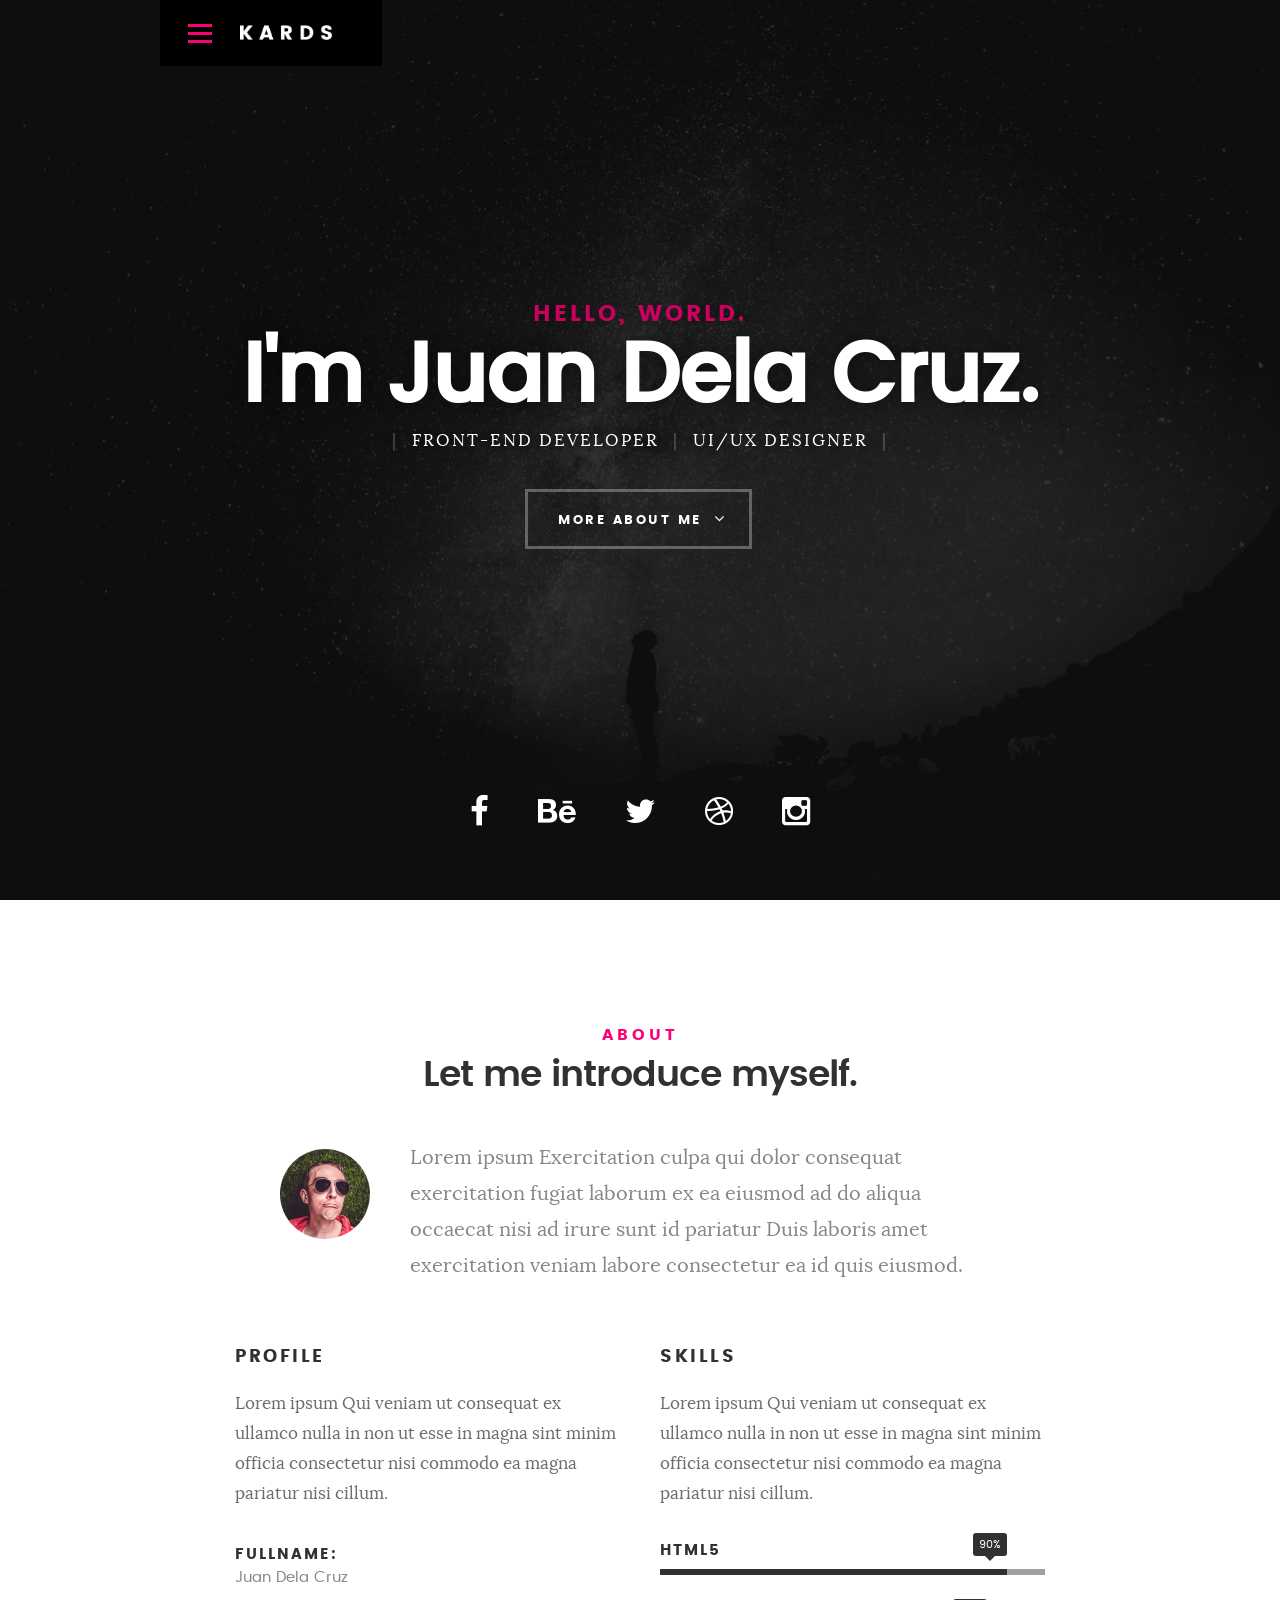
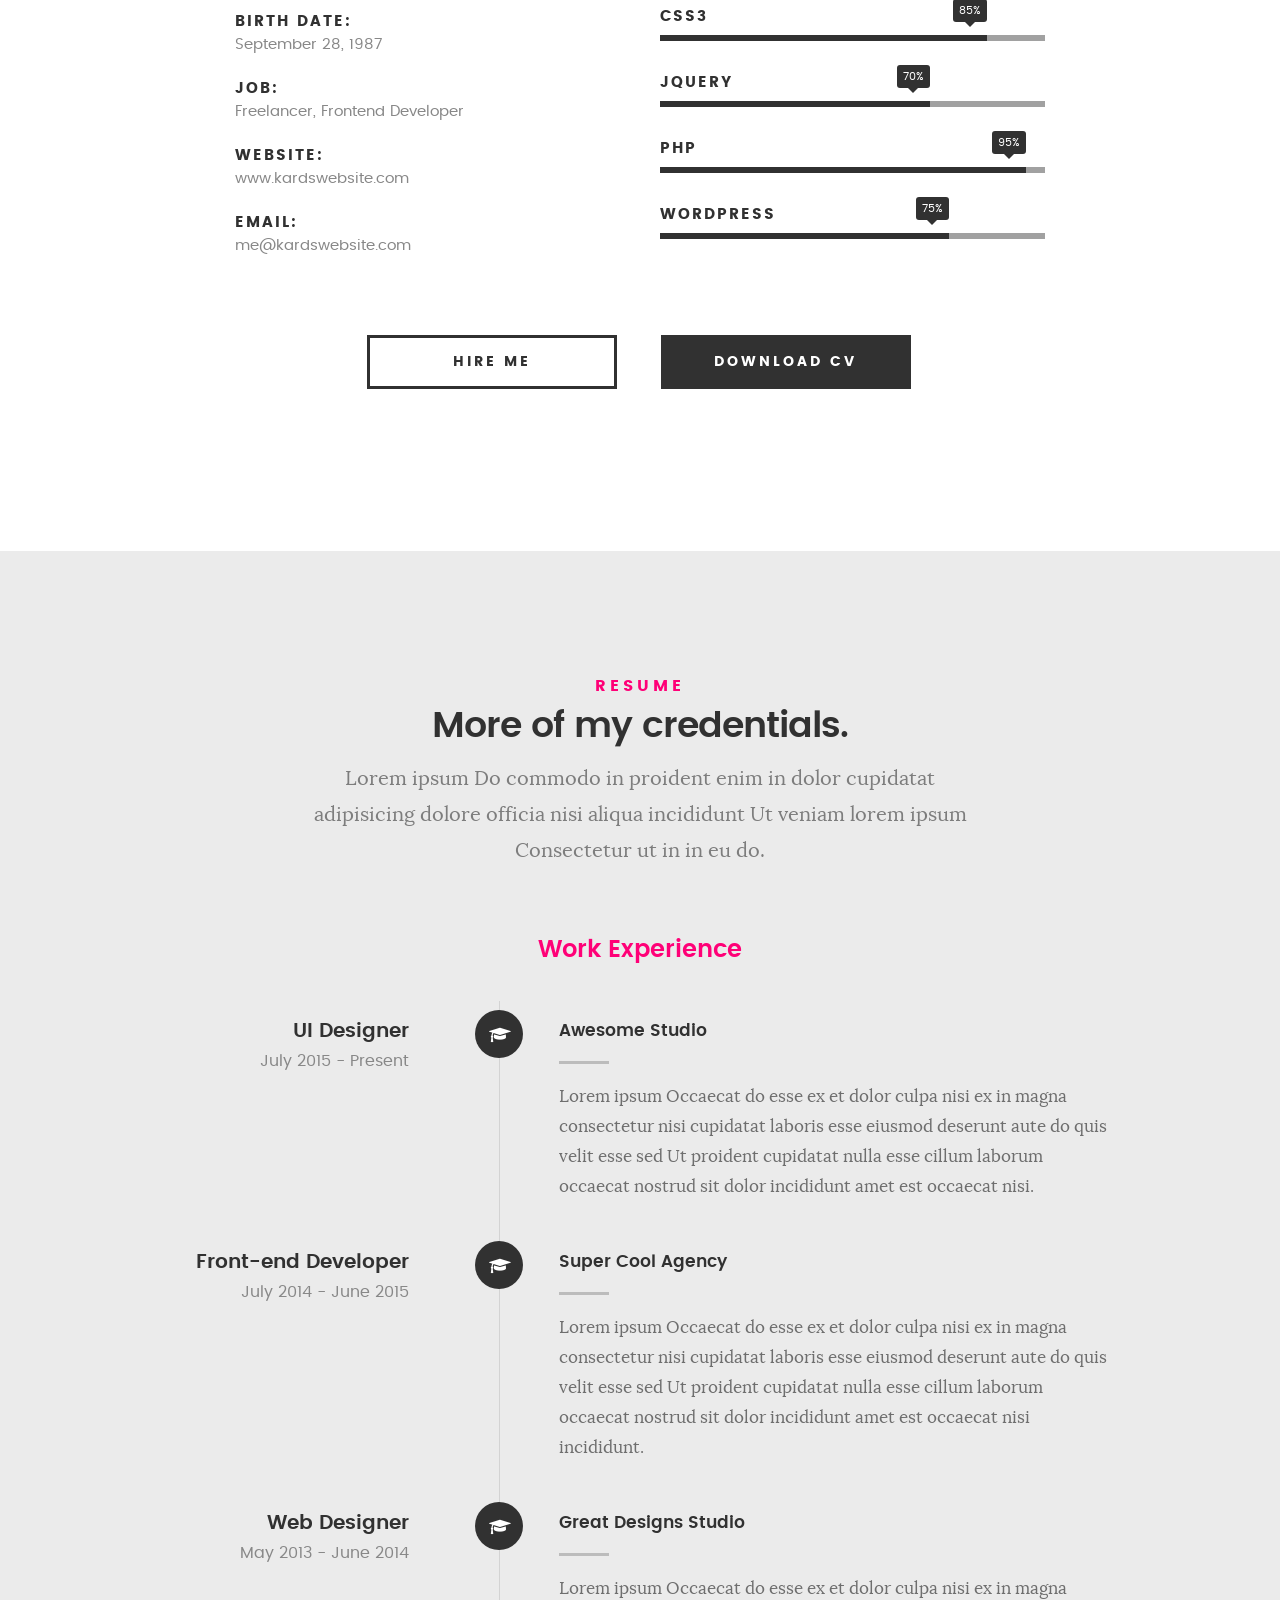
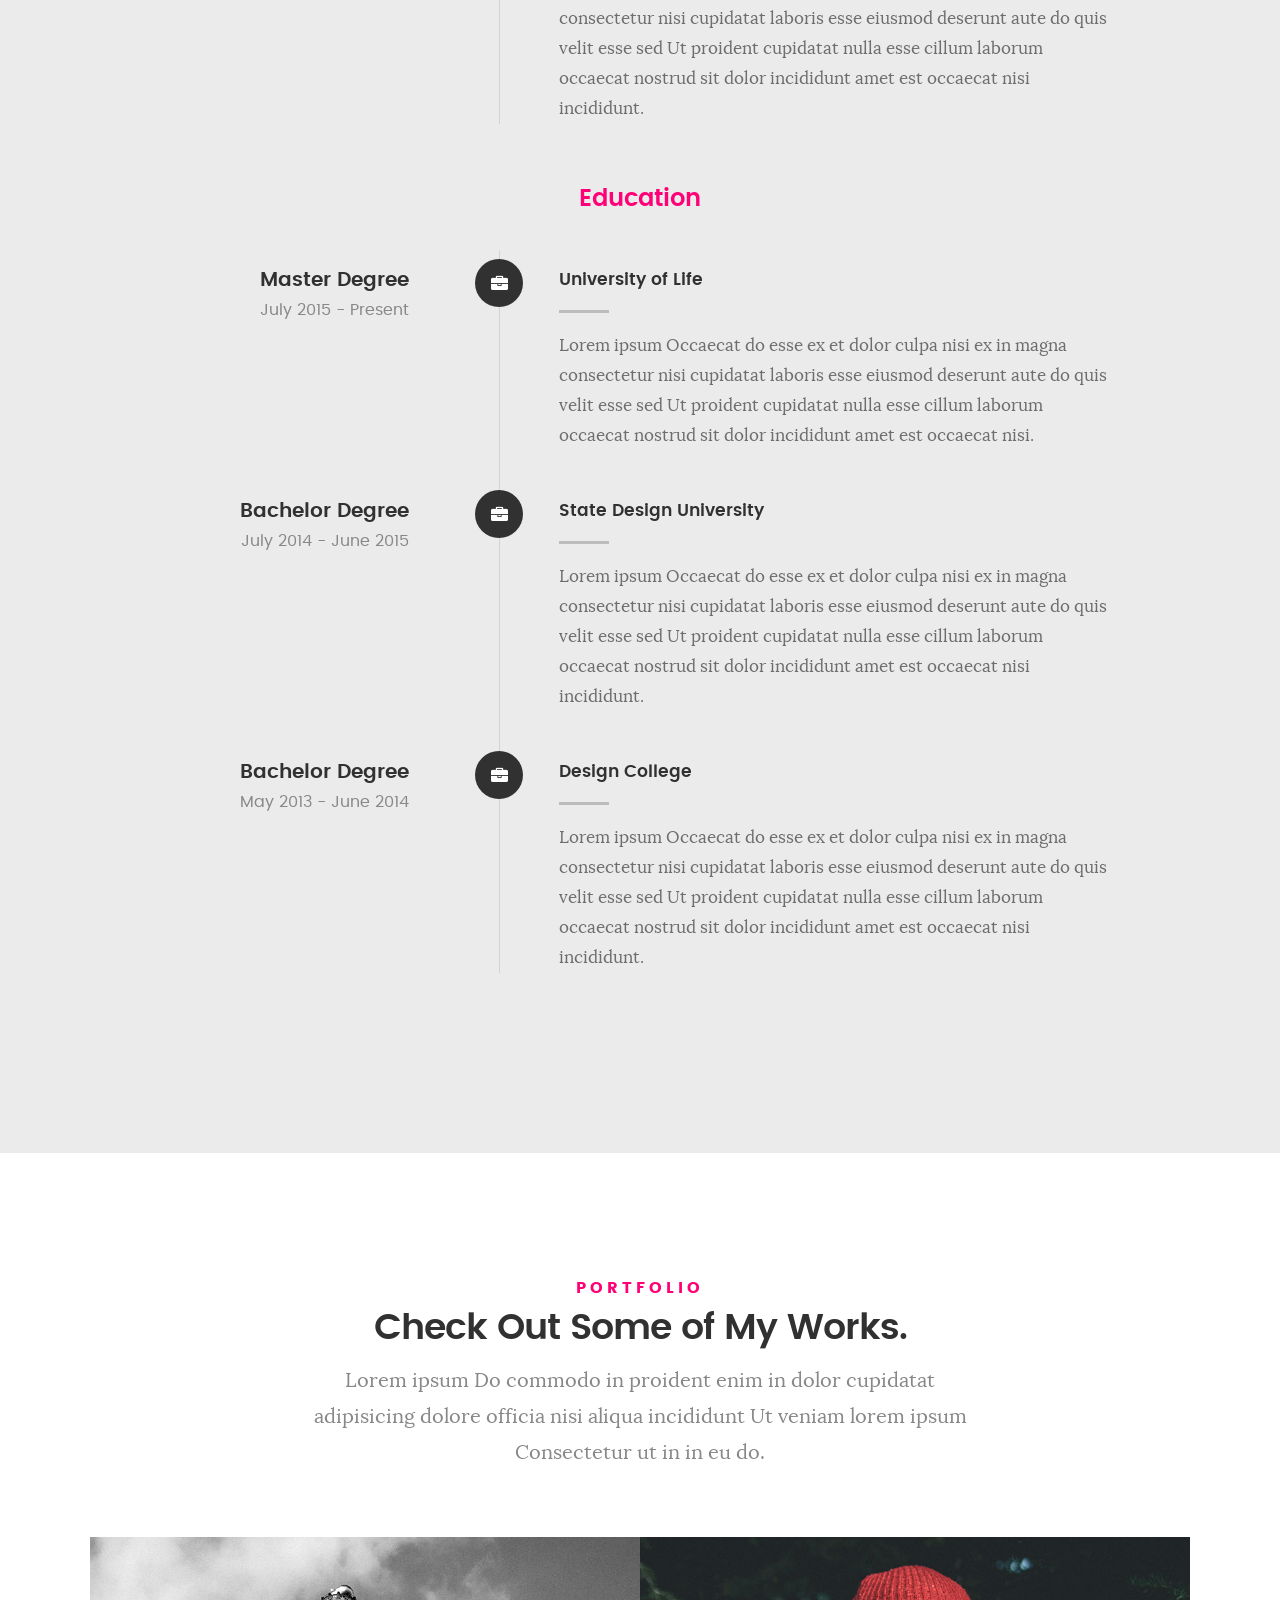
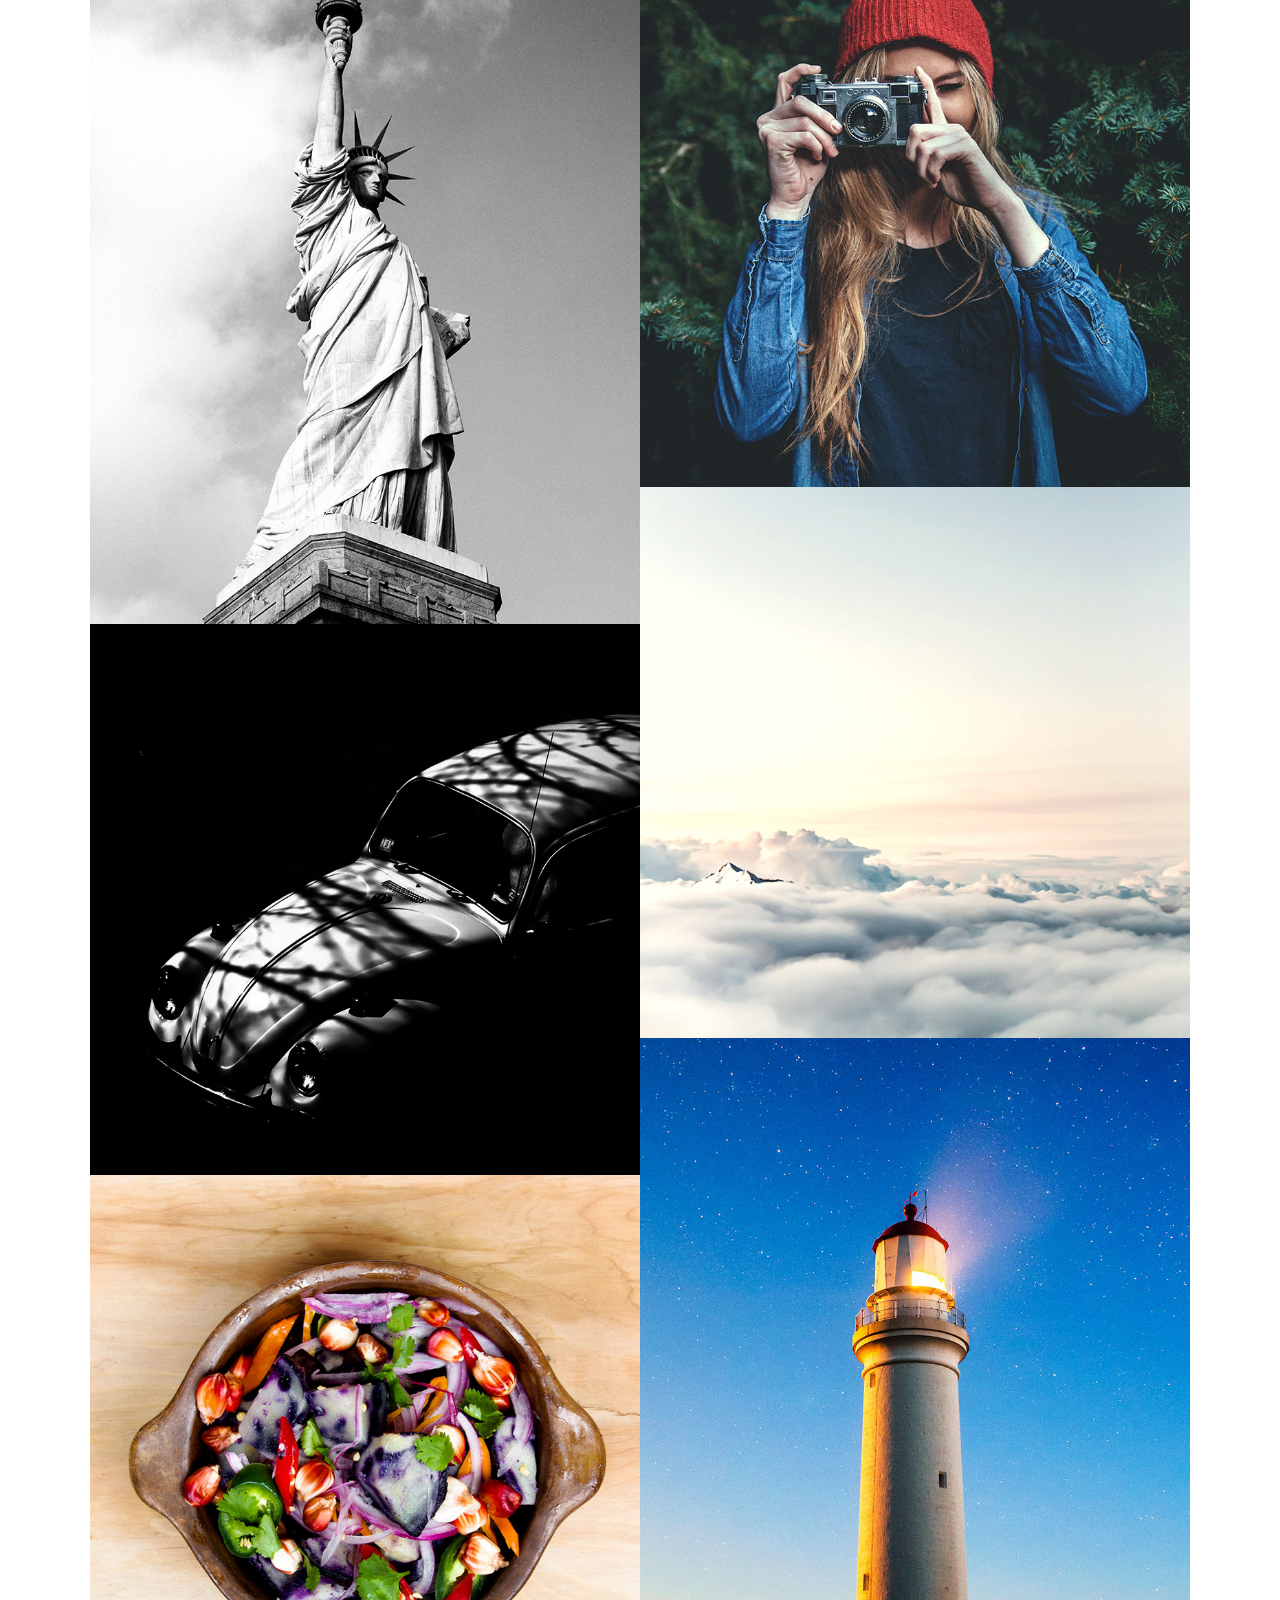
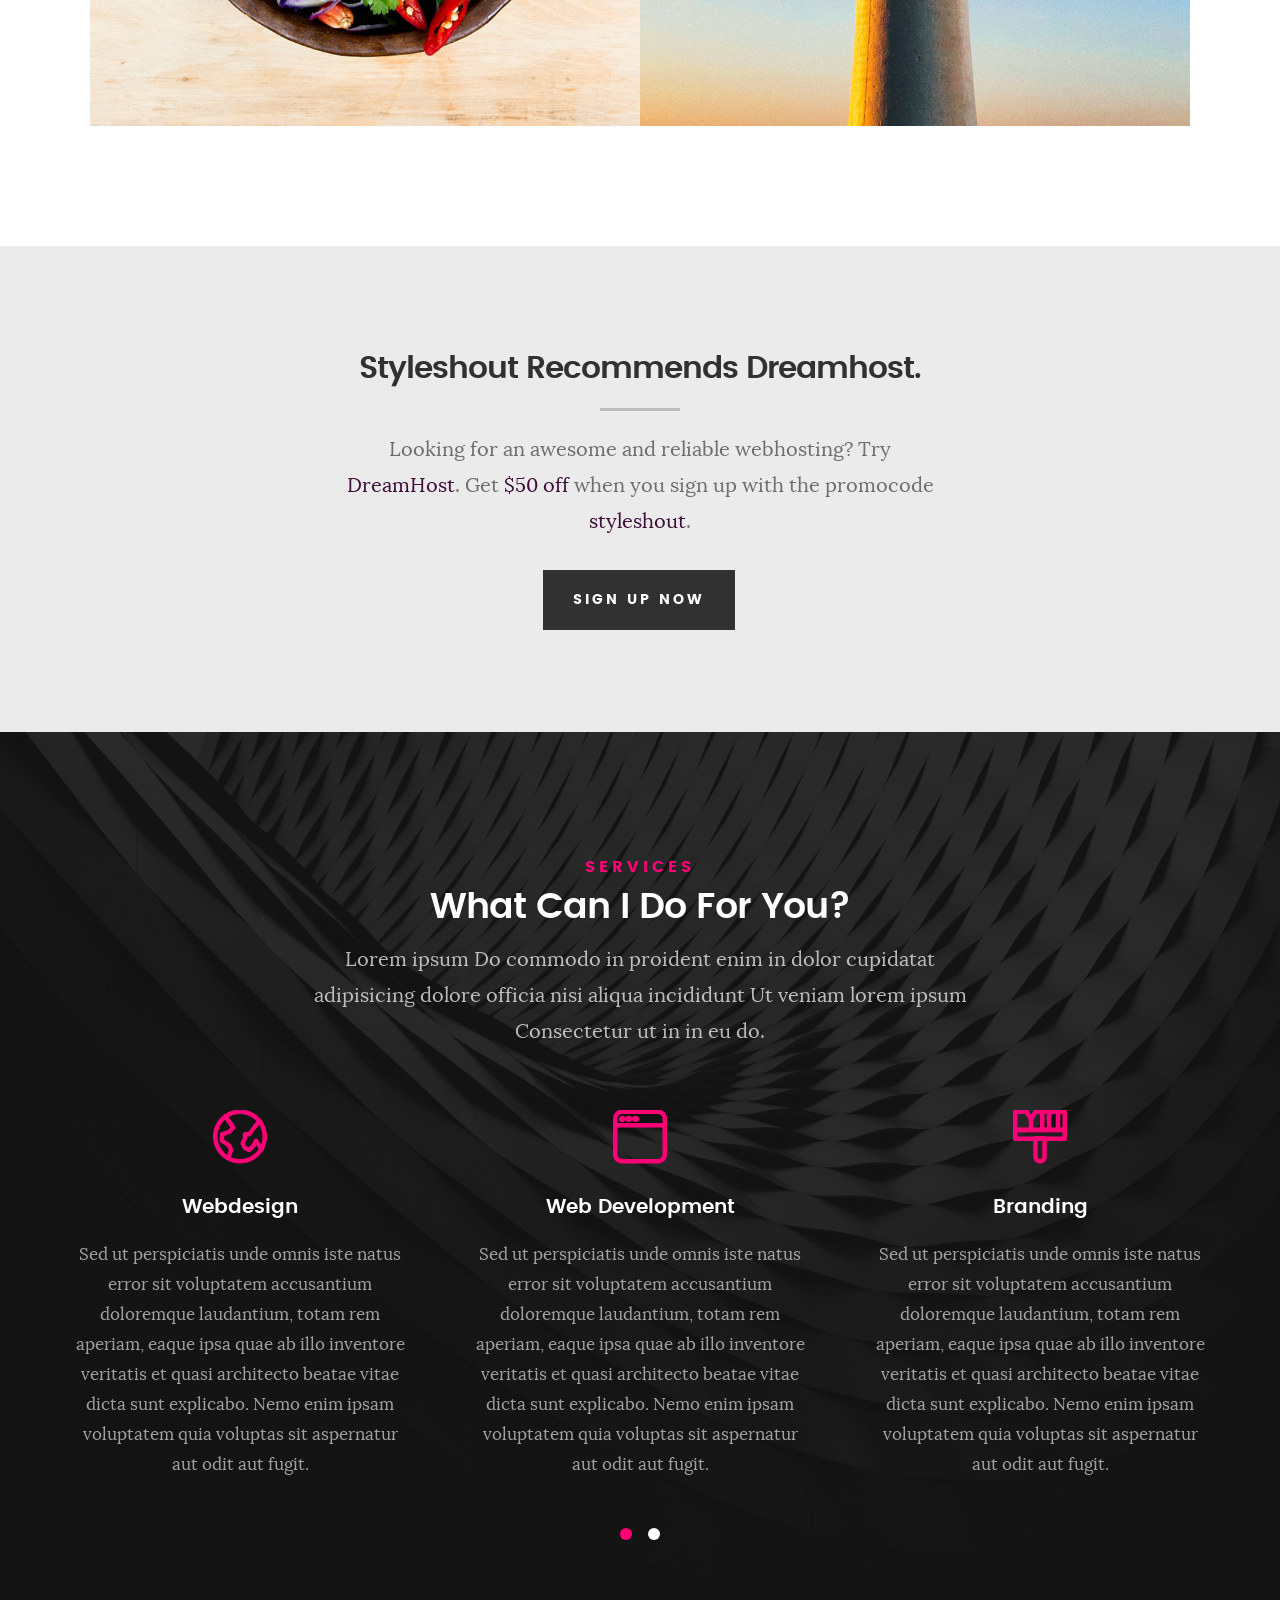
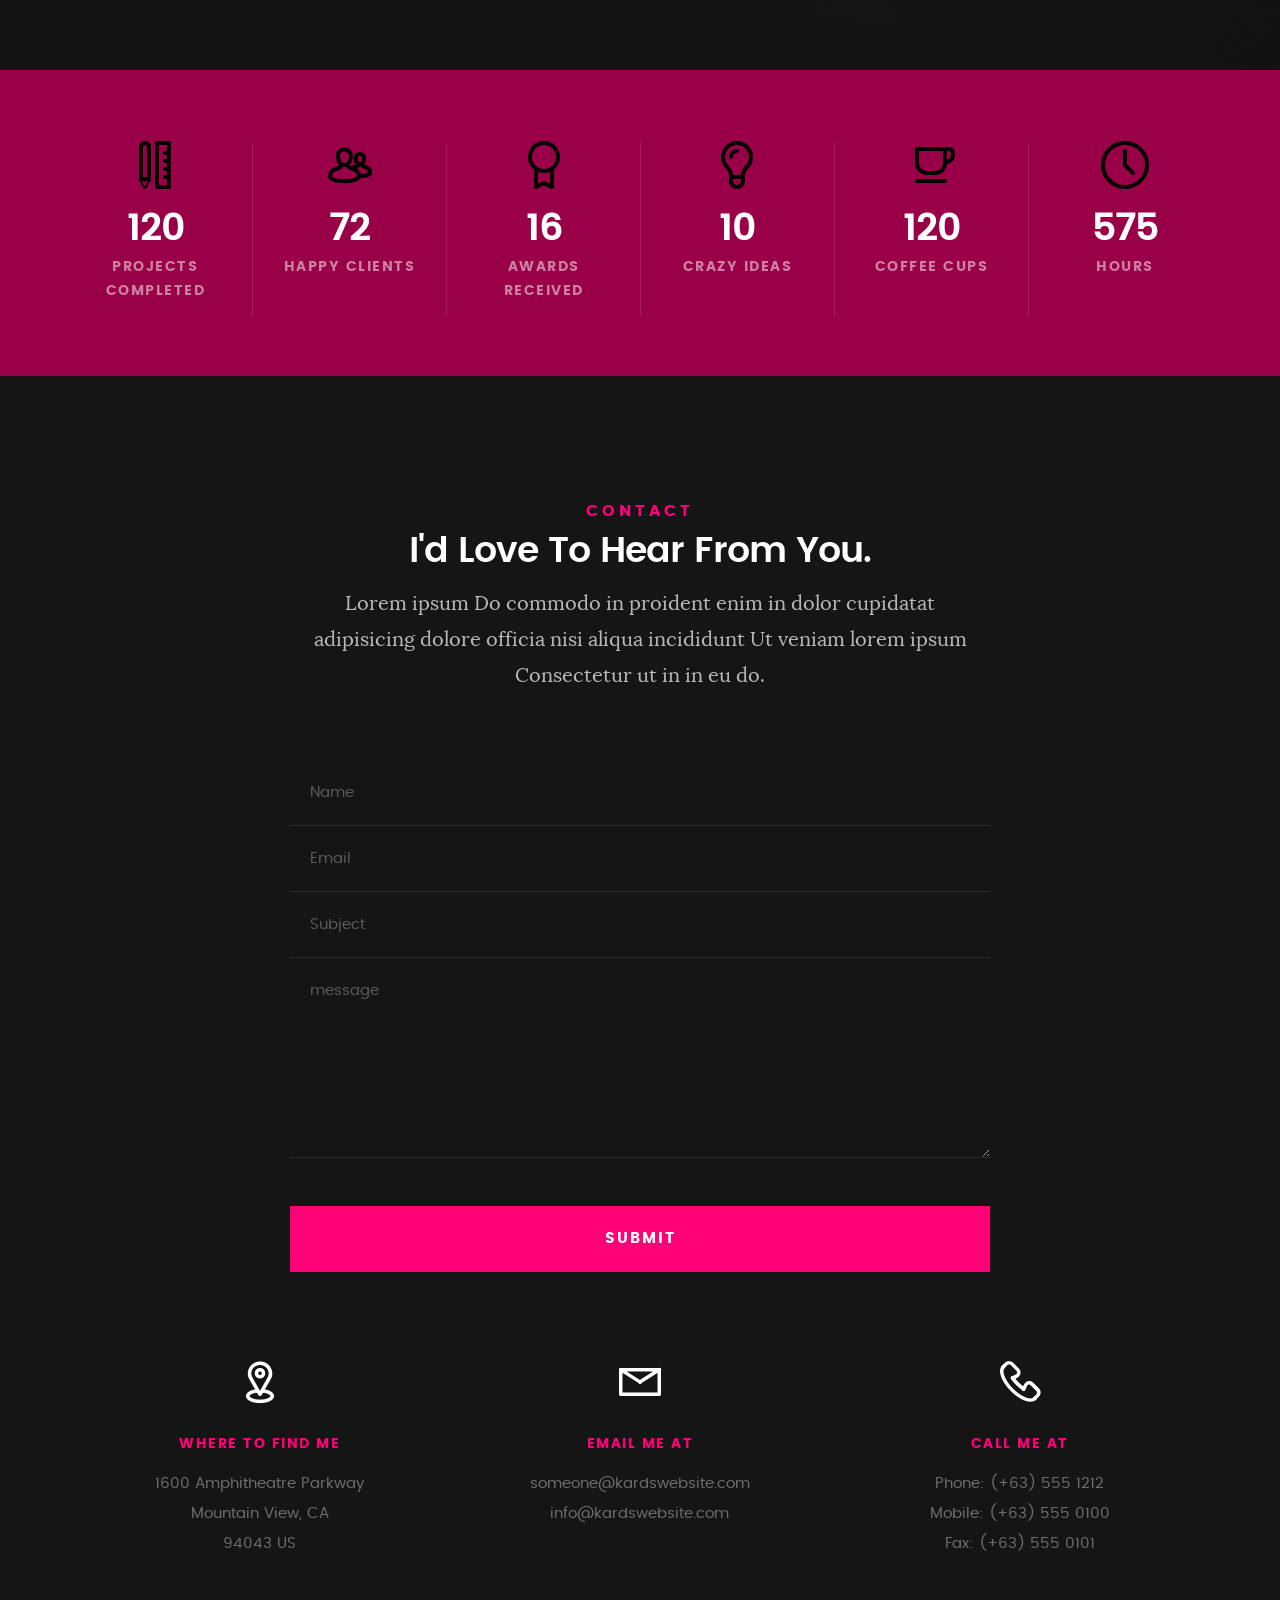
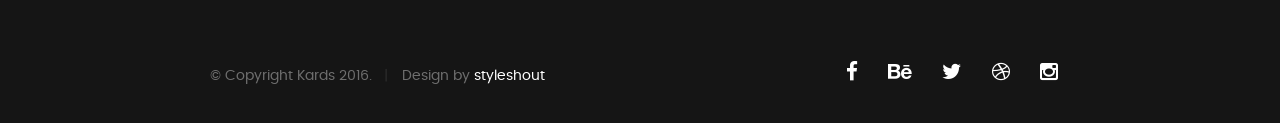
<file: Kards10 (1)/index.html>
<!DOCTYPE html>
<!--[if IE 8 ]><html class="no-js oldie ie8" lang="en"> <![endif]-->
<!--[if IE 9 ]><html class="no-js oldie ie9" lang="en"> <![endif]-->
<!--[if (gte IE 9)|!(IE)]><!--><html class="no-js" lang="en"> <!--<![endif]-->
<head>

   <!--- basic page needs
   ================================================== -->
   <meta charset="utf-8">
	<title>Kards</title>
	<meta name="description" content="">  
	<meta name="author" content="">

   <!-- mobile specific metas
   ================================================== -->
	<meta name="viewport" content="width=device-width, initial-scale=1, maximum-scale=1">

 	<!-- CSS
   ================================================== -->
   <link rel="stylesheet" href="css/base.css">  
   <link rel="stylesheet" href="css/main.css">
   <link rel="stylesheet" href="css/vendor.css">     

   <!-- script
   ================================================== -->   
	<script src="js/modernizr.js"></script>
	<script src="js/pace.min.js"></script>

   <!-- favicons
	================================================== -->
	<link rel="icon" type="image/png" href="favicon.png">

</head>

<body id="top">

	<!-- header 
   ================================================== -->
   <header>   	
   	<div class="row">

   		<div class="top-bar">
   			<a class="menu-toggle" href="#"><span>Menu</span></a>

	   		<div class="logo">
		         <a href="index.html">KARDS</a>
		      </div>		      

		   	<nav id="main-nav-wrap">
					<ul class="main-navigation">
						<li class="current"><a class="smoothscroll"  href="#intro" title="">Home</a></li>
						<li><a class="smoothscroll"  href="#about" title="">About</a></li>
						<li><a class="smoothscroll"  href="#resume" title="">Resume</a></li>
						<li><a class="smoothscroll"  href="#portfolio" title="">Portfolio</a></li>
						<li><a class="smoothscroll"  href="#services" title="">Services</a></li>					
						<li><a class="smoothscroll"  href="#contact" title="">Contact</a></li>	
						<li><a href="styles.html" title="">Style Demo</a></li>				
					</ul>
				</nav>    		
   		</div> <!-- /top-bar --> 
   		
   	</div> <!-- /row --> 		
   </header> <!-- /header -->

	<!-- intro section
   ================================================== -->
   <section id="intro">   

   	<div class="intro-overlay"></div>	

   	<div class="intro-content">
   		<div class="row">

   			<div class="col-twelve">

	   			<h5>Hello, World.</h5>
	   			<h1>I'm Juan Dela Cruz.</h1>

	   			<p class="intro-position">
	   				<span>Front-end Developer</span>
	   				<span>UI/UX Designer</span> 
	   			</p>

	   			<a class="button stroke smoothscroll" href="#about" title="">More About Me</a>

	   		</div>  
   			
   		</div>   		 		
   	</div> <!-- /intro-content --> 

   	<ul class="intro-social">        
         <li><a href="#"><i class="fa fa-facebook"></i></a></li>
         <li><a href="#"><i class="fa fa-behance"></i></a></li>
         <li><a href="#"><i class="fa fa-twitter"></i></a></li>
         <li><a href="#"><i class="fa fa-dribbble"></i></a></li>
         <li><a href="#"><i class="fa fa-instagram"></i></a></li>
      </ul> <!-- /intro-social -->      	

   </section> <!-- /intro -->


   <!-- about section
   ================================================== -->
   <section id="about">  

   	<div class="row section-intro">
   		<div class="col-twelve">

   			<h5>About</h5>
   			<h1>Let me introduce myself.</h1>

   			<div class="intro-info">

   				<img src="images/profile-pic.jpg" alt="Profile Picture">

   				<p class="lead">Lorem ipsum Exercitation culpa qui dolor consequat exercitation fugiat laborum ex ea eiusmod ad do aliqua occaecat nisi ad irure sunt id pariatur Duis laboris amet exercitation veniam labore consectetur ea id quis eiusmod.</p>
   			</div>   			

   		</div>   		
   	</div> <!-- /section-intro -->

   	<div class="row about-content">

   		<div class="col-six tab-full">

   			<h3>Profile</h3>
   			<p>Lorem ipsum Qui veniam ut consequat ex ullamco nulla in non ut esse in magna sint minim officia consectetur nisi commodo ea magna pariatur nisi cillum.</p>

   			<ul class="info-list">
   				<li>
   					<strong>Fullname:</strong>
   					<span>Juan Dela Cruz</span>
   				</li>
   				<li>
   					<strong>Birth Date:</strong>
   					<span>September 28, 1987</span>
   				</li>
   				<li>
   					<strong>Job:</strong>
   					<span>Freelancer, Frontend Developer</span>
   				</li>
   				<li>
   					<strong>Website:</strong>
   					<span>www.kardswebsite.com</span>
   				</li>
   				<li>
   					<strong>Email:</strong>
   					<span>me@kardswebsite.com</span>
   				</li>

   			</ul> <!-- /info-list -->

   		</div>

   		<div class="col-six tab-full">

   			<h3>Skills</h3>
   			<p>Lorem ipsum Qui veniam ut consequat ex ullamco nulla in non ut esse in magna sint minim officia consectetur nisi commodo ea magna pariatur nisi cillum.</p>

				<ul class="skill-bars">
				   <li>
				   	<div class="progress percent90"><span>90%</span></div>
				   	<strong>HTML5</strong>
				   </li>
				   <li>
				   	<div class="progress percent85"><span>85%</span></div>
				   	<strong>CSS3</strong>
				   </li>
				   <li>
				   	<div class="progress percent70"><span>70%</span></div>
				   	<strong>JQuery</strong>
				   </li>
				   <li>
				   	<div class="progress percent95"><span>95%</span></div>
				   	<strong>PHP</strong>
				   </li>
				   <li>

				   	<div class="progress percent75"><span>75%</span></div>
				   	<strong>Wordpress</strong>
				   </li>
      
				</ul> <!-- /skill-bars -->		

   		</div>

   	</div>

   	<div class="row button-section">
   		<div class="col-twelve">
   			<a href="#contact" title="Hire Me" class="button stroke smoothscroll">Hire Me</a>
   			<a href="#" title="Download CV" class="button button-primary">Download CV</a>
   		</div>   		
   	</div>

   </section> <!-- /process-->    


   <!-- resume Section
   ================================================== -->
	<section id="resume" class="grey-section">

		<div class="row section-intro">
   		<div class="col-twelve">

   			<h5>Resume</h5>
   			<h1>More of my credentials.</h1>

   			<p class="lead">Lorem ipsum Do commodo in proident enim in dolor cupidatat adipisicing dolore officia nisi aliqua incididunt Ut veniam lorem ipsum Consectetur ut in in eu do.</p>

   		</div>   		
   	</div> <!-- /section-intro--> 

   	<div class="row resume-timeline">

   		<div class="col-twelve resume-header">

   			<h2>Work Experience</h2>

   		</div> <!-- /resume-header -->

   		<div class="col-twelve">

   			<div class="timeline-wrap">

   				<div class="timeline-block">

	   				<div class="timeline-ico">
	   					<i class="fa fa-graduation-cap"></i>
	   				</div>

	   				<div class="timeline-header">
	   					<h3>UI Designer</h3>
	   					<p>July 2015 - Present</p>
	   				</div>

	   				<div class="timeline-content">
	   					<h4>Awesome Studio</h4>
	   					<p>Lorem ipsum Occaecat do esse ex et dolor culpa nisi ex in magna consectetur nisi cupidatat laboris esse eiusmod deserunt aute do quis velit esse sed Ut proident cupidatat nulla esse cillum laborum occaecat nostrud sit dolor incididunt amet est occaecat nisi.</p>
	   				</div>

	   			</div> <!-- /timeline-block -->

	   			<div class="timeline-block">

	   				<div class="timeline-ico">
	   					<i class="fa fa-graduation-cap"></i>
	   				</div>

	   				<div class="timeline-header">
	   					<h3>Front-end Developer</h3>
	   					<p>July 2014 - June 2015</p>
	   				</div>

	   				<div class="timeline-content">
	   					<h4>Super Cool Agency</h4>
	   					<p>Lorem ipsum Occaecat do esse ex et dolor culpa nisi ex in magna consectetur nisi cupidatat laboris esse eiusmod deserunt aute do quis velit esse sed Ut proident cupidatat nulla esse cillum laborum occaecat nostrud sit dolor incididunt amet est occaecat nisi incididunt.</p>
	   				</div>

	   			</div> <!-- /timeline-block -->

	   			<div class="timeline-block">

	   				<div class="timeline-ico">
	   					<i class="fa fa-graduation-cap"></i>
	   				</div>

	   				<div class="timeline-header">
	   					<h3>Web Designer</h3>
	   					<p>May 2013 - June 2014</p>
	   				</div>

	   				<div class="timeline-content">
	   					<h4>Great Designs Studio</h4>
	   					<p>Lorem ipsum Occaecat do esse ex et dolor culpa nisi ex in magna consectetur nisi cupidatat laboris esse eiusmod deserunt aute do quis velit esse sed Ut proident cupidatat nulla esse cillum laborum occaecat nostrud sit dolor incididunt amet est occaecat nisi incididunt.</p>
	   				</div>

	   			</div> <!-- /timeline-block -->

   			</div> <!-- /timeline-wrap -->   			

   		</div> <!-- /col-twelve -->
   		
   	</div> <!-- /resume-timeline -->
   	
   	<div class="row resume-timeline">

   		<div class="col-twelve resume-header">

   			<h2>Education</h2>

   		</div> <!-- /resume-header -->

   		<div class="col-twelve">

   			<div class="timeline-wrap">

   				<div class="timeline-block">

	   				<div class="timeline-ico">
	   					<i class="fa fa-briefcase"></i>
	   				</div>

	   				<div class="timeline-header">
	   					<h3>Master Degree</h3>
	   					<p>July 2015 - Present</p>
	   				</div>

	   				<div class="timeline-content">
	   					<h4>University of Life</h4>
	   					<p>Lorem ipsum Occaecat do esse ex et dolor culpa nisi ex in magna consectetur nisi cupidatat laboris esse eiusmod deserunt aute do quis velit esse sed Ut proident cupidatat nulla esse cillum laborum occaecat nostrud sit dolor incididunt amet est occaecat nisi.</p>
	   				</div>

	   			</div> <!-- /timeline-block -->

	   			<div class="timeline-block">

	   				<div class="timeline-ico">
	   					<i class="fa fa-briefcase"></i>
	   				</div>

	   				<div class="timeline-header">
	   					<h3>Bachelor Degree</h3>
	   					<p>July 2014 - June 2015</p>
	   				</div>

	   				<div class="timeline-content">
	   					<h4>State Design University</h4>
	   					<p>Lorem ipsum Occaecat do esse ex et dolor culpa nisi ex in magna consectetur nisi cupidatat laboris esse eiusmod deserunt aute do quis velit esse sed Ut proident cupidatat nulla esse cillum laborum occaecat nostrud sit dolor incididunt amet est occaecat nisi incididunt.</p>
	   				</div>

	   			</div> <!-- /timeline-block -->

	   			<div class="timeline-block">

	   				<div class="timeline-ico">
	   					<i class="fa fa-briefcase"></i>
	   				</div>

	   				<div class="timeline-header">
	   					<h3>Bachelor Degree</h3>
	   					<p>May 2013 - June 2014</p>
	   				</div>

	   				<div class="timeline-content">
	   					<h4>Design College</h4>
	   					<p>Lorem ipsum Occaecat do esse ex et dolor culpa nisi ex in magna consectetur nisi cupidatat laboris esse eiusmod deserunt aute do quis velit esse sed Ut proident cupidatat nulla esse cillum laborum occaecat nostrud sit dolor incididunt amet est occaecat nisi incididunt.</p>
	   				</div>

	   			</div> <!-- /timeline-block -->

   			</div> <!-- /timeline-wrap -->   			

   		</div> <!-- /col-twelve -->
   		
   	</div> <!-- /resume-timeline -->
		
	</section> <!-- /features -->


	<!-- Portfolio Section
   ================================================== -->
	<section id="portfolio">

		<div class="row section-intro">
   		<div class="col-twelve">

   			<h5>Portfolio</h5>
   			<h1>Check Out Some of My Works.</h1>

   			<p class="lead">Lorem ipsum Do commodo in proident enim in dolor cupidatat adipisicing dolore officia nisi aliqua incididunt Ut veniam lorem ipsum Consectetur ut in in eu do.</p>

   		</div>   		
   	</div> <!-- /section-intro--> 

   	<div class="row portfolio-content">

   		<div class="col-twelve">

   			<!-- portfolio-wrapper -->
	         <div id="folio-wrapper" class="block-1-2 block-mob-full stack">

	         	<div class="bgrid folio-item">
	               <div class="item-wrap">
	               	<img src="images/portfolio/liberty.jpg" alt="Liberty">
	                  <a href="#modal-01" class="overlay">	                  	           
	                     <div class="folio-item-table">
	                     	<div class="folio-item-cell">
		     					       <h3 class="folio-title">Liberty</h3>	     					    
		     					    	 <span class="folio-types">
		     					       	  Graphic Design
		     					       </span>
		     					   </div>	                      	
	                     </div>                    
	                  </a>
	               </div>	               
	        		</div> <!-- /folio-item -->

	        		<div class="bgrid folio-item">
	               <div class="item-wrap">
	               	<img src="images/portfolio/shutterbug.jpg" alt="Shutterbug">
	               	<a href="#modal-02" class="overlay">              		                  
	                     <div class="folio-item-table">
	                     	<div class="folio-item-cell">
	                     		<h3 class="folio-title">Shutterbug</h3>	     					    
		     					    	<span class="folio-types">
		     					       	  Web Design
		     					      </span>		     		
		     					   </div> 	                      	
	                     </div>                    
	                  </a>
	               </div>
	        		</div> <!-- /folio-item -->

	            <div class="bgrid folio-item">
	               <div class="item-wrap">
	               	<img src="images/portfolio/clouds.jpg"alt="Clouds">
	                  <a href="#modal-03" class="overlay">             		                  
	                     <div class="folio-item-table">
	                     	<div class="folio-item-cell">
	                     		<h3 class="folio-title">Clouds</h3>	     					    
		     					    	<span class="folio-types">
		     					       	  Web Design
		     					      </span>		     		
		     					   </div> 	                      	
	                     </div>                    
	                  </a>
	               </div>
	        		</div> <!-- /folio-item -->

	            <div class="bgrid folio-item">
	               <div class="item-wrap">
	               	<img src="images/portfolio/beetle.jpg" alt="Beetle">
	                  <a href="#modal-04" class="overlay">                  	                 
	                     <div class="folio-item-table">
	                     	<div class="folio-item-cell">
	                     		<h3 class="folio-title">Beetle</h3>	     					    
		     					    	<span class="folio-types">
		     					       	  Branding
		     					      </span>		     		
		     					   </div>  	                      	
	                     </div>                    
	                  </a>
	               </div>
	        		</div> <!-- /folio-item -->     

	        		<div class="bgrid folio-item">
	               <div class="item-wrap">
	               	<img src="images/portfolio/lighthouse.jpg" alt="Lighthouse">
	                  <a href="#modal-05" class="overlay">             		                  
	                     <div class="folio-item-table">
	                     	<div class="folio-item-cell">
	                     		<h3 class="folio-title">Lighthouse</h3>	     					    
		     					    	<span class="folio-types">
		     					       	  Web Development
		     					      </span>		     		
		     					   </div> 	                      	
	                     </div>                    
	                  </a>
	               </div>
	        		</div> <!-- /folio-item -->

	            <div class="bgrid folio-item">
	               <div class="item-wrap">
	               	<img src="images/portfolio/salad.jpg" alt="Salad">
	                  <a href="#modal-06" class="overlay">
	                     <div class="folio-item-table">
	                     	<div class="folio-item-cell">
	                     		<h3 class="folio-title">Salad</h3>	     					    
		     					    	<span class="folio-types">
		     					       	  Branding
		     					      </span>		     		
		     					   </div>	                      	
	                     </div>                    
	                  </a>
	               </div>
	        		</div> <!-- /folio-item -->   

	            <!-- modal popups - begin
	            ============================================================= -->
	            <div id="modal-01" class="popup-modal slider mfp-hide">	

				     	<div class="media">
				     		<img src="images/portfolio/modals/m-liberty.jpg" alt="" />
				     	</div>      	

					   <div class="description-box">
					      <h4>Liberty</h4>		      
					      <p>Proin gravida nibh vel velit auctor aliquet. Aenean sollicitudin, lorem quis bibendum auctor, nisi elit consequat ipsum, nec sagittis sem nibh id elit.</p>

					      <div class="categories">Web Development</div>			               
					   </div>

			         <div class="link-box">
			            <a href="http://www.behance.net">Details</a>
					      <a href="#" class="popup-modal-dismiss">Close</a>
			         </div>		      

				   </div> <!-- /modal-01 -->

				   <div id="modal-02" class="popup-modal slider mfp-hide">	

				     	<div class="media">
				     		<img src="images/portfolio/modals/m-shutterbug.jpg" alt="" />
				     	</div>      	

					   <div class="description-box">
					      <h4>Shutterbug</h4>		      
					      <p>Proin gravida nibh vel velit auctor aliquet. Aenean sollicitudin, lorem quis bibendum auctor, nisi elit consequat ipsum, nec sagittis sem nibh id elit.</p>

					      <div class="categories">Web Design</div>			               
					   </div>

			         <div class="link-box">
			            <a href="http://www.behance.net">Details</a>
					      <a href="#" class="popup-modal-dismiss">Close</a>
			         </div>		      

				   </div> <!-- /modal-02 -->

				   <div id="modal-03" class="popup-modal slider mfp-hide">	

				     	<div class="media">
				     		<img src="images/portfolio/modals/m-clouds.jpg" alt="" />
				     	</div>      	

					   <div class="description-box">
					      <h4>Clouds</h4>		      
					      <p>Proin gravida nibh vel velit auctor aliquet. Aenean sollicitudin, lorem quis bibendum auctor, nisi elit consequat ipsum, nec sagittis sem nibh id elit.</p>

					      <div class="categories">Web Design</div>			               
					   </div>

			         <div class="link-box">
			            <a href="http://www.behance.net">Details</a>
					      <a href="#" class="popup-modal-dismiss">Close</a>
			         </div>		      

				   </div> <!-- /modal-03 -->

				   <div id="modal-04" class="popup-modal slider mfp-hide">	

				     	<div class="media">
				     		<img src="images/portfolio/modals/m-beetle.jpg" alt="" />
				     	</div>      	

					   <div class="description-box">
					      <h4>Beetle</h4>		      
					      <p>Proin gravida nibh vel velit auctor aliquet. Aenean sollicitudin, lorem quis bibendum auctor, nisi elit consequat ipsum, nec sagittis sem nibh id elit.</p>

					      <div class="categories">Branding</div>			               
					   </div>

			         <div class="link-box">
			            <a href="http://www.behance.net">Details</a>
					      <a href="#" class="popup-modal-dismiss">Close</a>
			         </div>		      

				   </div> <!-- /modal-04 -->

				   <div id="modal-05" class="popup-modal slider mfp-hide">	

				     	<div class="media">
				     		<img src="images/portfolio/modals/m-lighthouse.jpg" alt="" />
				     	</div>      	

					   <div class="description-box">
					      <h4>Lighthouse</h4>		      
					      <p>Proin gravida nibh vel velit auctor aliquet. Aenean sollicitudin, lorem quis bibendum auctor, nisi elit consequat ipsum, nec sagittis sem nibh id elit.</p>

					      <div class="categories">Web Development</div>			               
					   </div>

			         <div class="link-box">
			            <a href="http://www.behance.net">Details</a>
					      <a href="#" class="popup-modal-dismiss">Close</a>
			         </div>		      

				   </div> <!-- /modal-05 -->

				   <div id="modal-06" class="popup-modal slider mfp-hide">	

				     	<div class="media">
				     		<img src="images/portfolio/modals/m-salad.jpg" alt="" />
				     	</div>      	

					   <div class="description-box">
					      <h4>Salad</h4>		      
					      <p>Proin gravida nibh vel velit auctor aliquet. Aenean sollicitudin, lorem quis bibendum auctor, nisi elit consequat ipsum, nec sagittis sem nibh id elit.</p>

					      <div class="categories">Branding</div>			               
					   </div>

			         <div class="link-box">
			            <a href="http://www.behance.net">Details</a>
					      <a href="#" class="popup-modal-dismiss">Close</a>
			         </div>		      

				   </div> <!-- /modal-06 -->


				   <!-- modal popups - end
	            ============================================================= -->

	         </div> <!-- /portfolio-wrapper --> 

   		</div>  <!-- /twelve -->   

   	</div> <!-- /portfolio-content --> 
		
	</section> <!-- /portfolio --> 


	<!-- CTA Section
   ================================================== -->
	<section id="cta" class="grey-section">

   	<div class="row cta-content">

   		<div class="col-twelve section-ads">  

	     		<h2 class="h01"><a href="http://www.dreamhost.com/r.cgi?287326|STYLESHOUT">Styleshout Recommends Dreamhost.</a></h2>

		      <p class="lead">
		      Looking for an awesome and reliable webhosting? Try <a href="http://www.dreamhost.com/r.cgi?287326|STYLESHOUT"><span>DreamHost</span></a>.
				Get <span>$50 off</span> when you sign up with the promocode <span>styleshout</span>. 
				<!-- Simply type	the promocode in the box labeled “Promo Code” when placing your order. -->	
				</p>

				<div class="action">
			      <a class="button button-primary large" href="http://www.dreamhost.com/r.cgi?287326|STYLESHOUT">Sign Up Now</a>
		      </div>		     	

   		</div>

   	</div> <!-- /cta-content -->

   </section> <!-- /cta --> 

	
	<!-- services Section
   ================================================== -->
	<section id="services">

		<div class="overlay"></div>

		<div class="row section-intro">
   		<div class="col-twelve">

   			<h5>Services</h5>
   			<h1>What Can I Do For You?</h1>

   			<p class="lead">Lorem ipsum Do commodo in proident enim in dolor cupidatat adipisicing dolore officia nisi aliqua incididunt Ut veniam lorem ipsum Consectetur ut in in eu do.</p>

   		</div>   		
   	</div> <!-- /section-intro -->

   	<div class="row services-content">

   		<div id="owl-slider" class="owl-carousel services-list">

	      	<div class="service">	

	      		<span class="icon"><i class="icon-earth"></i></span>            

	            <div class="service-content">	

	            	 <h3>Webdesign</h3>

		            <p class="desc">Sed ut perspiciatis unde omnis iste natus error sit voluptatem accusantium doloremque laudantium, totam rem aperiam, eaque ipsa quae ab illo inventore veritatis et quasi architecto beatae vitae dicta sunt explicabo. Nemo enim ipsam voluptatem quia voluptas sit aspernatur aut odit aut fugit.
	         		</p>
	         		
	         	</div> 	         	 

				</div> <!-- /service -->

				<div class="service">	

					<span class="icon"><i class="icon-window"></i></span>                          

	            <div class="service-content">	

	            	<h3>Web Development</h3>  

		            <p class="desc">Sed ut perspiciatis unde omnis iste natus error sit voluptatem accusantium doloremque laudantium, totam rem aperiam, eaque ipsa quae ab illo inventore veritatis et quasi architecto beatae vitae dicta sunt explicabo. Nemo enim ipsam voluptatem quia voluptas sit aspernatur aut odit aut fugit.
	         		</p>

	            </div>	                          

			   </div> <!-- /service -->

			   <div class="service">

			   	<span class="icon"><i class="icon-paint-brush"></i></span>		            

	            <div class="service-content">

	            	<h3>Branding</h3>

		            <p class="desc">Sed ut perspiciatis unde omnis iste natus error sit voluptatem accusantium doloremque laudantium, totam rem aperiam, eaque ipsa quae ab illo inventore veritatis et quasi architecto beatae vitae dicta sunt explicabo. Nemo enim ipsam voluptatem quia voluptas sit aspernatur aut odit aut fugit.
	        			</p> 

	            </div> 	            	               

			   </div> <!-- /service -->

				<div class="service">

					<span class="icon"><i class="icon-toggles"></i></span>	              

	            <div class="service-content">

	            	<h3>UI/UX Design</h3>

		            <p class="desc">Sed ut perspiciatis unde omnis iste natus error sit voluptatem accusantium doloremque laudantium, totam rem aperiam, eaque ipsa quae ab illo inventore veritatis et quasi architecto beatae vitae dicta sunt explicabo. Nemo enim ipsam voluptatem quia voluptas sit aspernatur aut odit aut fugit.
	         		</p> 
	         		
	            </div>                

				</div> <!-- /service -->

			   <div class="service">

			   	<span class="icon"><i class="icon-image"></i></span>	            

	            <div class="service-content">

	            	<h3>Graphics Design</h3>

		            <p class="desc">Sed ut perspiciatis unde omnis iste natus error sit voluptatem accusantium doloremque laudantium, totam rem aperiam, eaque ipsa quae ab illo inventore veritatis et quasi architecto beatae vitae dicta sunt explicabo. Nemo enim ipsam voluptatem quia voluptas sit aspernatur aut odit aut fugit.
	        			</p> 

	            </div>	               

			   </div> <!-- /service -->

			   <div class="service">

			   	<span class="icon"><i class="icon-chat"></i></span>	   	           

	            <div class="service-content">

	            	 <h3>Consultancy</h3>

		            <p class="desc">Sed ut perspiciatis unde omnis iste natus error sit voluptatem accusantium doloremque laudantium, totam rem aperiam, eaque ipsa quae ab illo inventore veritatis et quasi architecto beatae vitae dicta sunt explicabo. Nemo enim ipsam voluptatem quia voluptas sit aspernatur aut odit aut fugit.
	        			</p> 
	        			
	            </div>	               

			   </div> <!-- /service -->

	      </div> <!-- /services-list -->
   		
   	</div> <!-- /services-content -->
		
	</section> <!-- /services -->	


	<!-- stats Section
   ================================================== -->
	<section id="stats" class="count-up">

		<div class="row">
			<div class="col-twelve">

				<div class="block-1-6 block-s-1-3 block-tab-1-2 block-mob-full stats-list">

					<div class="bgrid stat">

						<div class="icon-part">
							<i class="icon-pencil-ruler"></i>
						</div>

						<h3 class="stat-count">
							1500
						</h3>

						<h5 class="stat-title">
							Projects Completed
						</h5>

					</div> <!-- /stat -->					

					<div class="bgrid stat">

						<div class="icon-part">
							<i class="icon-users"></i>
						</div>

						<h3 class="stat-count">
							900
						</h3>

						<h5 class="stat-title">
							Happy Clients
						</h5>

					</div> <!-- /stat -->

					<div class="bgrid stat">

						<div class="icon-part">
							<i class="icon-badge"></i>
						</div>

						<h3 class="stat-count">
							200
						</h3>

						<h5 class="stat-title">
							Awards Received
						</h5>

					</div> <!-- /stat -->									

					<div class="bgrid stat">

						<div class="icon-part">
							<i class="icon-light-bulb"></i>
						</div>

						<h3 class="stat-count">
							120
						</h3>

						<h5 class="stat-title">
							Crazy Ideas
						</h5>

					</div> <!-- /stat -->

					<div class="bgrid stat">

						<div class="icon-part">
							<i class="icon-cup"></i>
						</div>

						<h3 class="stat-count">
							1500
						</h3>

						<h5 class="stat-title">
							Coffee Cups
						</h5>

					</div> <!-- /stat -->

					<div class="bgrid stat">

						<div class="icon-part">
							<i class="icon-clock"></i>
						</div>

						<h3 class="stat-count">
							7200
						</h3>

						<h5 class="stat-title">
							Hours
						</h5>

					</div> <!-- /stat -->

				</div> <!-- /stats-list -->

			</div> <!-- /twelve -->
		</div> <!-- /row -->

	</section> <!-- /stats -->

	
   <!-- contact
   ================================================== -->
	<section id="contact">

		<div class="row section-intro">
   		<div class="col-twelve">

   			<h5>Contact</h5>
   			<h1>I'd Love To Hear From You.</h1>

   			<p class="lead">Lorem ipsum Do commodo in proident enim in dolor cupidatat adipisicing dolore officia nisi aliqua incididunt Ut veniam lorem ipsum Consectetur ut in in eu do.</p>

   		</div> 
   	</div> <!-- /section-intro -->

   	<div class="row contact-form">

   		<div class="col-twelve">

            <!-- form -->
            <form name="contactForm" id="contactForm" method="post" action="">
      			<fieldset>

                  <div class="form-field">
 						   <input name="contactName" type="text" id="contactName" placeholder="Name" value="" minlength="2" required="">
                  </div>
                  <div class="form-field">
	      			   <input name="contactEmail" type="email" id="contactEmail" placeholder="Email" value="" required="">
	               </div>
                  <div class="form-field">
	     				   <input name="contactSubject" type="text" id="contactSubject" placeholder="Subject" value="">
	               </div>                       
                  <div class="form-field">
	                 	<textarea name="contactMessage" id="contactMessage" placeholder="message" rows="10" cols="50" required=""></textarea>
	               </div>                      
                 <div class="form-field">
                     <button class="submitform">Submit</button>
                     <div id="submit-loader">
                        <div class="text-loader">Sending...</div>                             
       				      <div class="s-loader">
								  	<div class="bounce1"></div>
								  	<div class="bounce2"></div>
								  	<div class="bounce3"></div>
								</div>
							</div>
                  </div>

      			</fieldset>
      		</form> <!-- Form End -->

            <!-- contact-warning -->
            <div id="message-warning">            	
            </div>            
            <!-- contact-success -->
      		<div id="message-success">
               <i class="fa fa-check"></i>Your message was sent, thank you!<br>
      		</div>

         </div> <!-- /col-twelve -->
   		
   	</div> <!-- /contact-form -->

   	<div class="row contact-info">

   		<div class="col-four tab-full">

   			<div class="icon">
   				<i class="icon-pin"></i>
   			</div>

   			<h5>Where to find me</h5>

   			<p>
            1600 Amphitheatre Parkway<br>
            Mountain View, CA<br>
            94043 US
            </p>

   		</div>

   		<div class="col-four tab-full collapse">

   			<div class="icon">
   				<i class="icon-mail"></i>
   			</div>

   			<h5>Email Me At</h5>

   			<p>someone@kardswebsite.com<br>
			   	info@kardswebsite.com			     
			   </p>

   		</div>

   		<div class="col-four tab-full">

   			<div class="icon">
   				<i class="icon-phone"></i>
   			</div>

   			<h5>Call Me At</h5>

   			<p>Phone: (+63) 555 1212<br>
			   	Mobile: (+63) 555 0100<br>
			     	Fax: (+63) 555 0101
			   </p>

   		</div>
   		
   	</div> <!-- /contact-info -->
		
	</section> <!-- /contact -->


   <!-- footer
   ================================================== -->

   <footer>
     	<div class="row">

     		<div class="col-six tab-full pull-right social">

     			<ul class="footer-social">        
			      <li><a href="#"><i class="fa fa-facebook"></i></a></li>
			      <li><a href="#"><i class="fa fa-behance"></i></a></li>
			      <li><a href="#"><i class="fa fa-twitter"></i></a></li>
			      <li><a href="#"><i class="fa fa-dribbble"></i></a></li>
			      <li><a href="#"><i class="fa fa-instagram"></i></a></li>
			   </ul> 
	      		
	      </div>

      	<div class="col-six tab-full">
	      	<div class="copyright">
		        	<span>© Copyright Kards 2016.</span> 
		        	<span>Design by <a href="http://www.styleshout.com/">styleshout</a></span>	         	
		         </div>		                  
	      	</div>

	      	<div id="go-top">
		         <a class="smoothscroll" title="Back to Top" href="#top"><i class="fa fa-long-arrow-up"></i></a>
		      </div>

      	</div> <!-- /row -->     	
   </footer>  

   <div id="preloader"> 
    	<div id="loader"></div>
   </div> 

   <!-- Java Script
   ================================================== --> 
   <script src="js/jquery-2.1.3.min.js"></script>
   <script src="js/plugins.js"></script>
   <script src="js/main.js"></script>

</body>

</html>
</file>
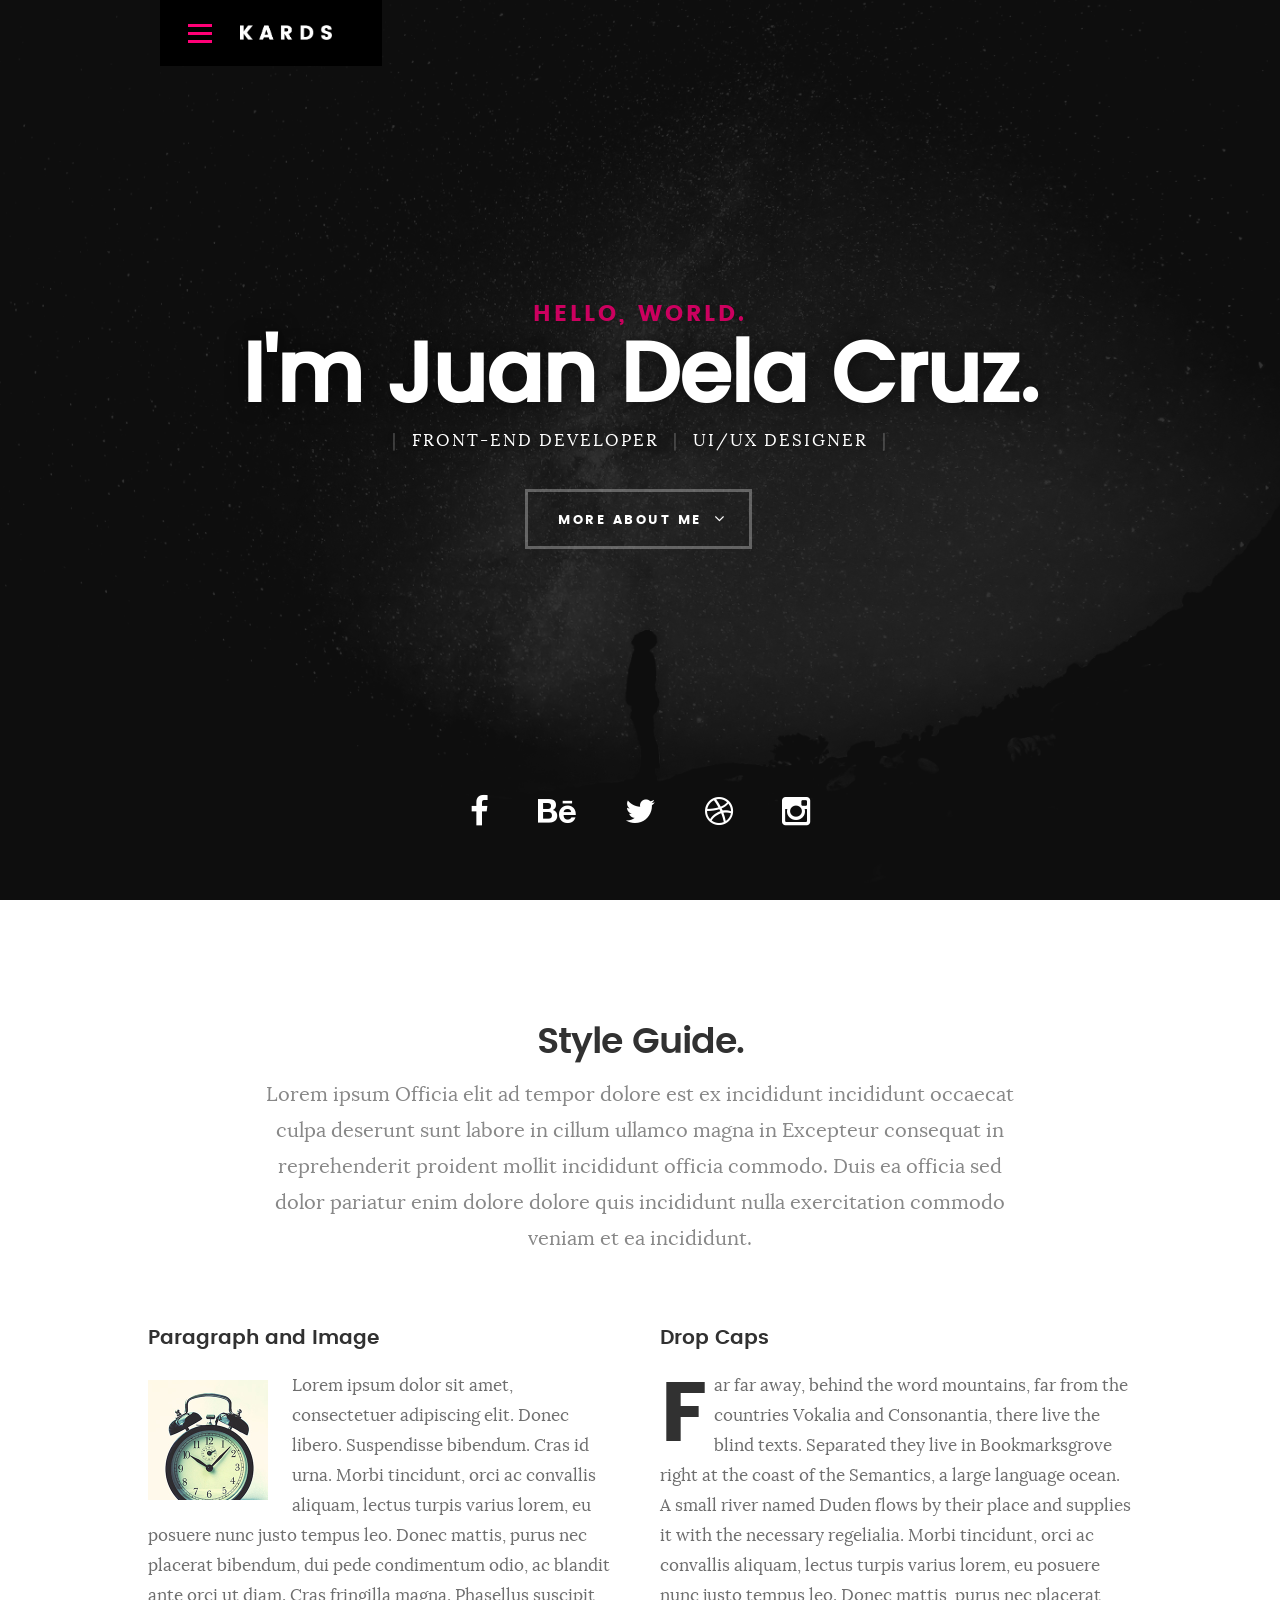
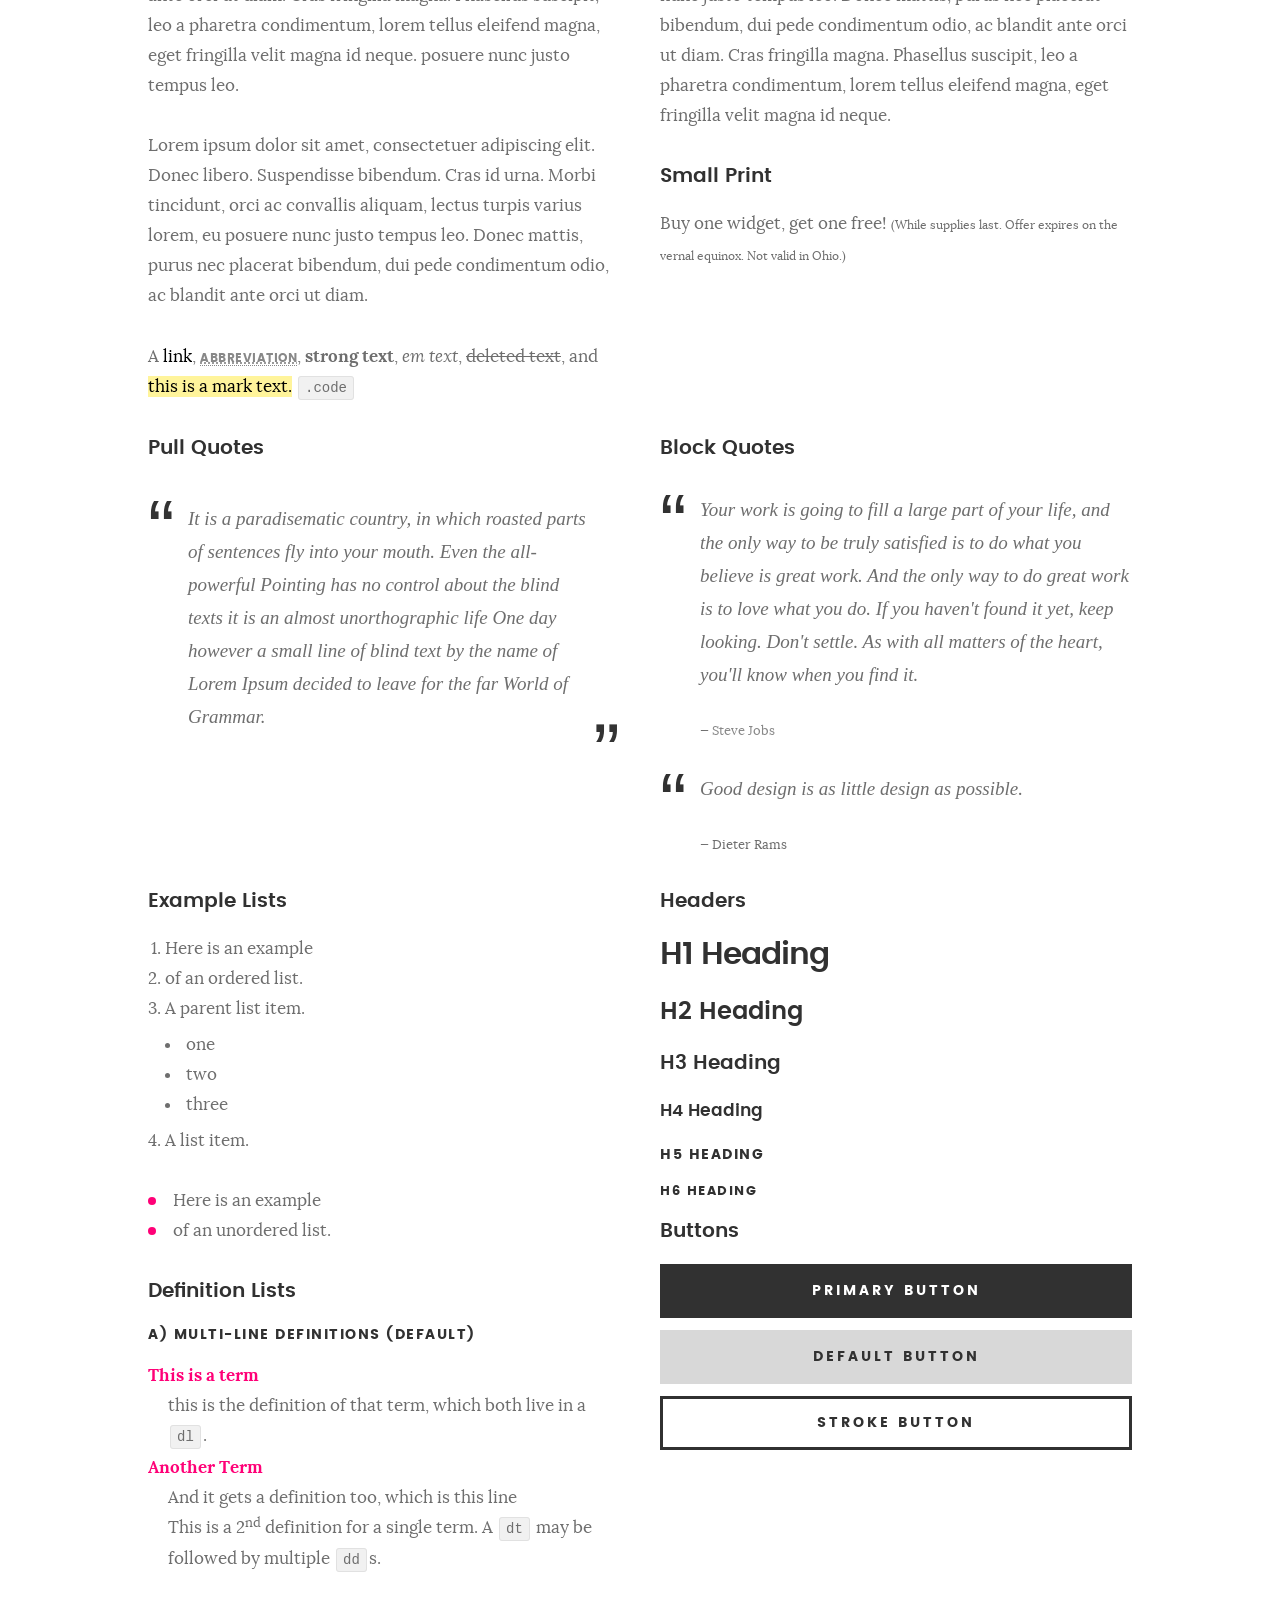
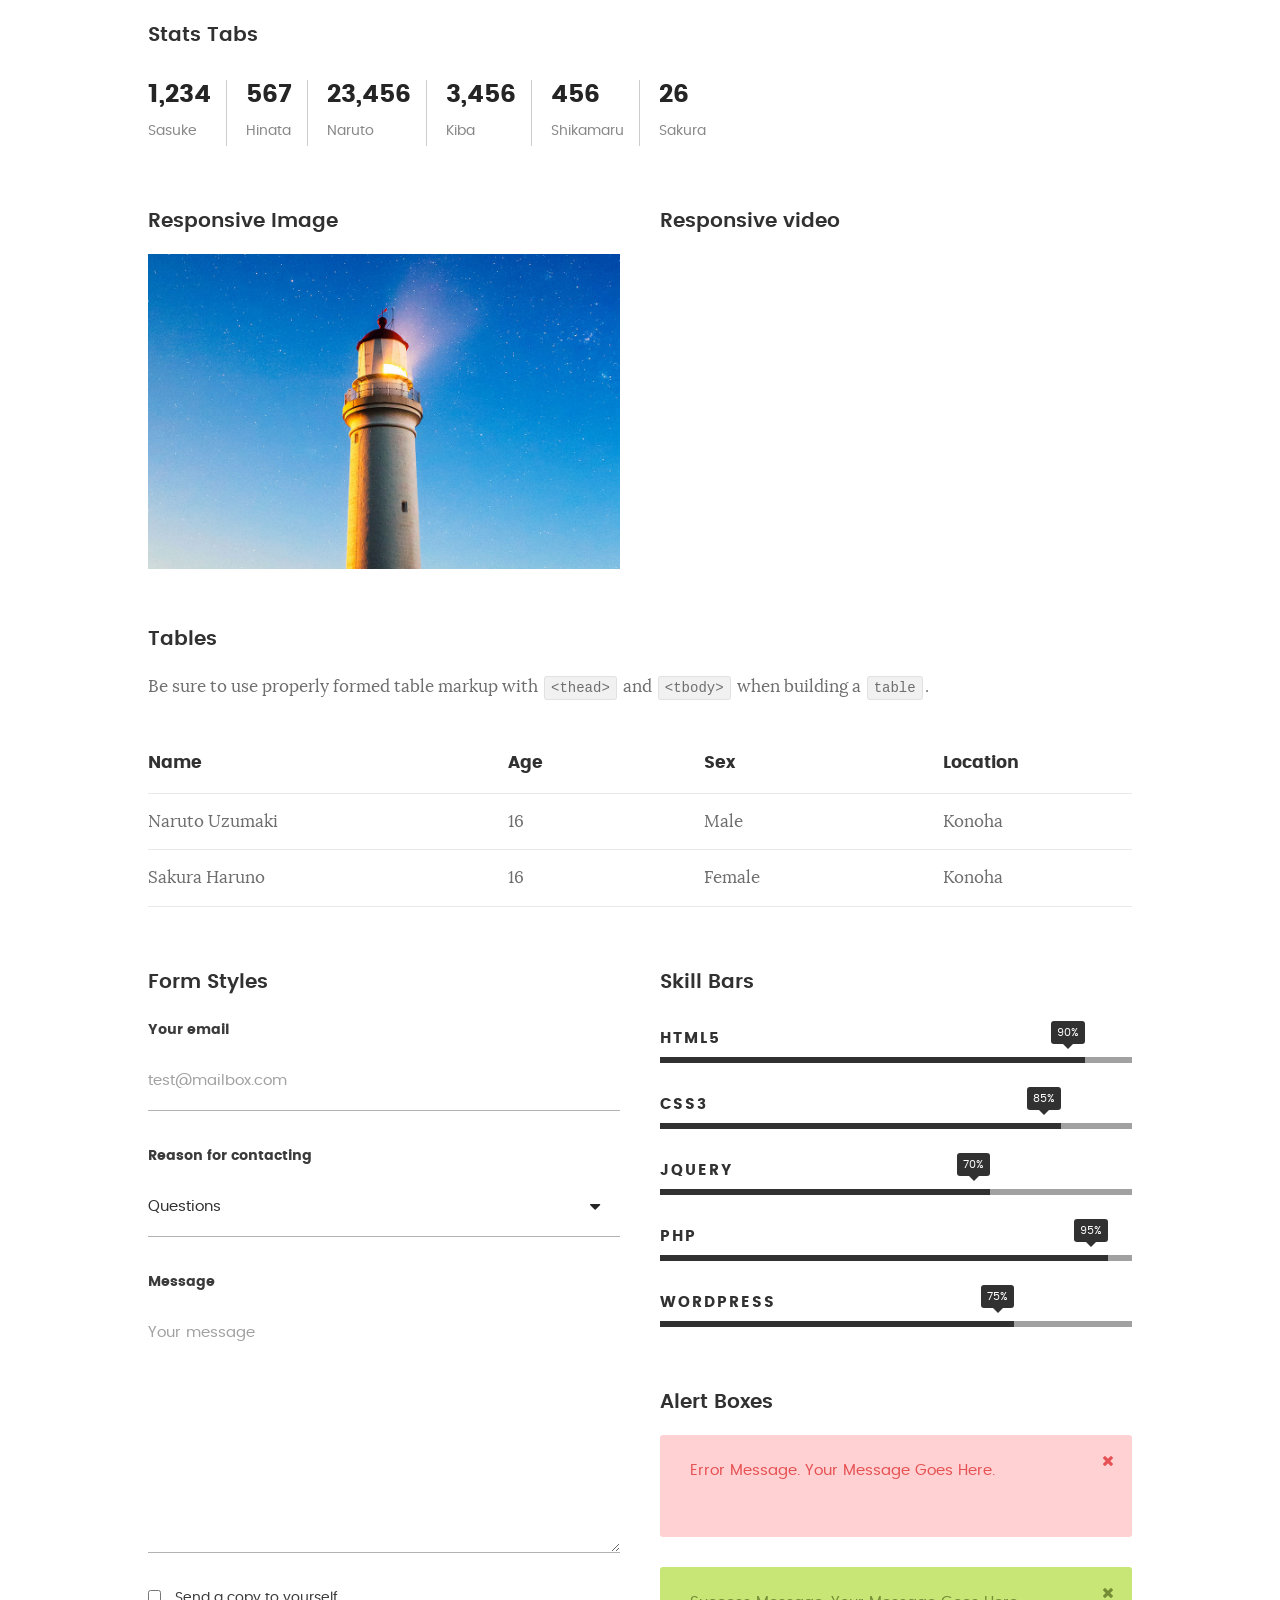
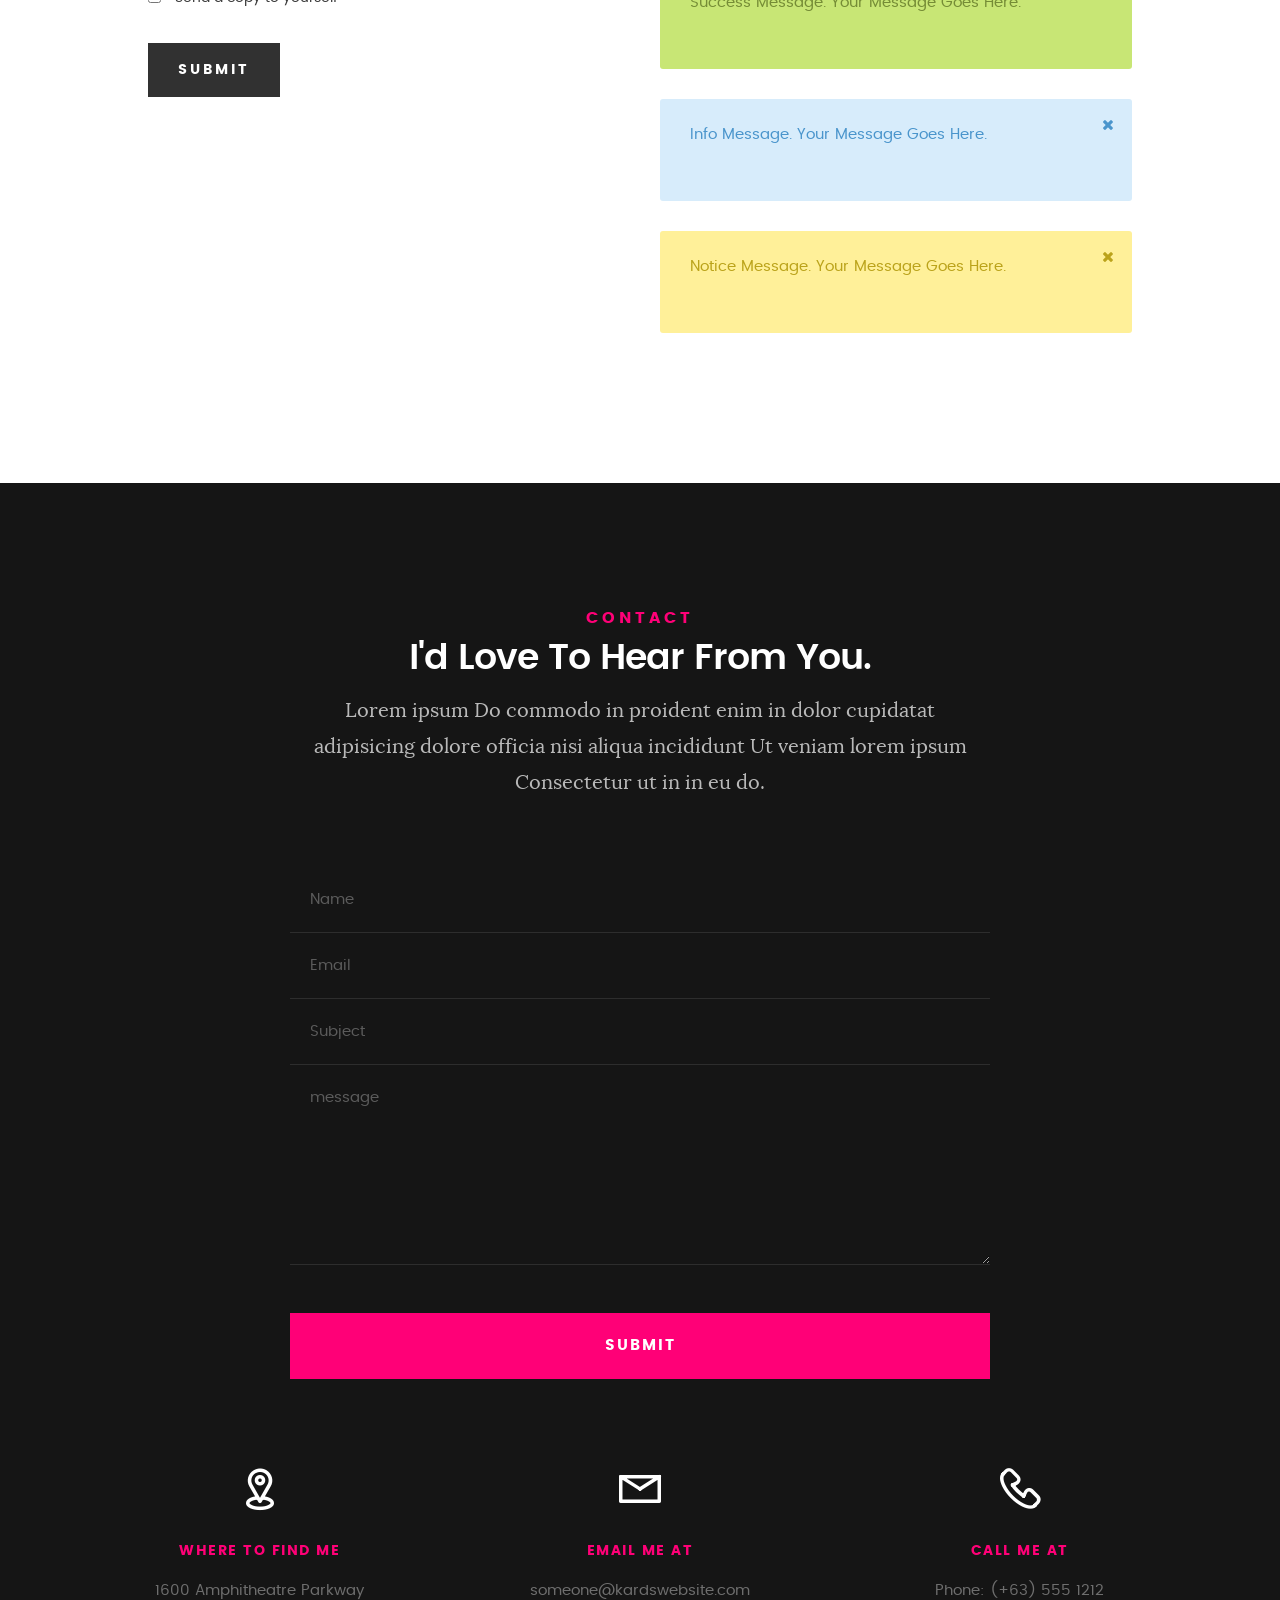
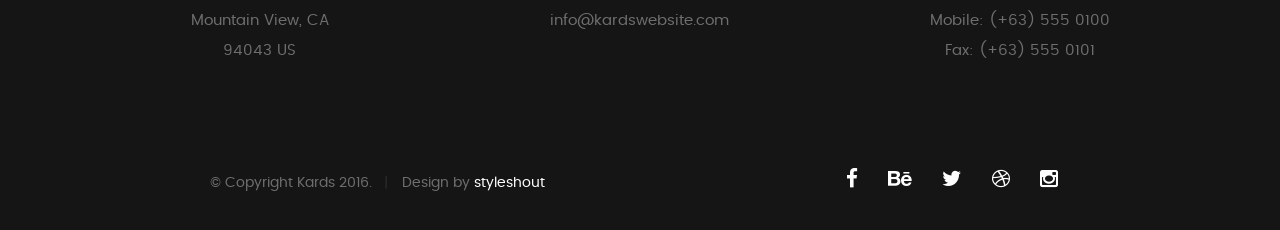
<file: Kards10 (1)/styles.html>
<!DOCTYPE html>
<!--[if IE 8 ]><html class="no-js oldie ie8" lang="en"> <![endif]-->
<!--[if IE 9 ]><html class="no-js oldie ie9" lang="en"> <![endif]-->
<!--[if (gte IE 9)|!(IE)]><!--><html class="no-js" lang="en"> <!--<![endif]-->
<head>

   <!--- basic page needs
   ================================================== -->
   <meta charset="utf-8">
	<title>Style Demo - Kards</title>
	<meta name="description" content="">  
	<meta name="author" content="">

   <!-- mobile specific metas
   ================================================== -->
	<meta name="viewport" content="width=device-width, initial-scale=1, maximum-scale=1">

 	<!-- CSS
   ================================================== -->
   <link rel="stylesheet" href="css/base.css">  
   <link rel="stylesheet" href="css/main.css">
   <link rel="stylesheet" href="css/vendor.css">

   <style type="text/css" media="screen">

   	#styles { 
   		background: white;
   		padding-top: 12rem;
   		padding-bottom: 12rem;
   	}
   	#styles .row {
   		max-width: 1024px;
     	}
     	#styles .section-intro {
   		max-width: 800px;
     	}
      	
   </style>       

   <!-- script
   ================================================== -->
	<script src="js/modernizr.js"></script>
	<script src="js/pace.min.js"></script>

   <!-- favicons
	================================================== -->
	<link rel="icon" type="image/png" href="favicon.png">

</head>

<body id="top">

	<!-- header 
   ================================================== -->
   <header>   	
   	<div class="row">

   		<div class="top-bar">
   			<a class="menu-toggle" href="#"><span>Menu</span></a>

	   		<div class="logo">
		         <a href="index.html">KARDS</a>
		      </div>		      

		   	<nav id="main-nav-wrap">
					<ul class="main-navigation">
						<li><a href="index.html#intro" title="">Home</a></li>
						<li><a href="index.html#about" title="">About</a></li>
						<li><a href="index.html#resume" title="">Resume</a></li>
						<li><a href="index.html#portfolio" title="">Portfolio</a></li>
						<li><a href="index.html#services" title="">Services</a></li>					
						<li><a class="smoothscroll"  href="#contact" title="">Contact</a></li>	
						<li><a href="styles.html" title="">Style Demo</a></li>				
					</ul>
				</nav>    		
   		</div> <!-- /top-bar --> 
   		
   	</div> <!-- /row --> 		
   </header> <!-- /header -->

	<!-- intro section
   ================================================== -->
   <section id="intro">   

   	<div class="intro-overlay"></div>	

   	<div class="intro-content">
   		<div class="row">

   			<div class="col-twelve">

	   			<h5>Hello, World.</h5>
	   			<h1>I'm Juan Dela Cruz.</h1>

	   			<p class="intro-position">
	   				<span>Front-end Developer</span>
	   				<span>UI/UX Designer</span> 
	   			</p>

	   			<a class="button stroke smoothscroll" href="#about" title="">More About Me</a>

	   		</div>  
   			
   		</div>   		 		
   	</div> <!-- /intro-content --> 

   	<ul class="intro-social">        
         <li><a href="#"><i class="fa fa-facebook"></i></a></li>
         <li><a href="#"><i class="fa fa-behance"></i></a></li>
         <li><a href="#"><i class="fa fa-twitter"></i></a></li>
         <li><a href="#"><i class="fa fa-dribbble"></i></a></li>
         <li><a href="#"><i class="fa fa-instagram"></i></a></li>
      </ul> <!-- /intro-social -->      	

   </section> <!-- /intro -->


   <!-- Style Demo
   ================================================== -->
   <section id="styles">

   	<div class="row section-intro">

   		<div class="col-twelve">

   			<h1>Style Guide.</h1>

   			<p class="lead">Lorem ipsum Officia elit ad tempor dolore est ex incididunt incididunt occaecat culpa deserunt sunt labore in cillum ullamco magna in Excepteur consequat in reprehenderit proident mollit incididunt officia commodo.
   			Duis ea officia sed dolor pariatur enim dolore dolore quis incididunt nulla exercitation commodo veniam et ea incididunt.</p>   			

   		</div>

     	</div> <!-- /row -->

     	<div class="row">

     		<div class="col-six tab-full">

		      <h3>Paragraph and Image</h3>

		      <p><a href="#"><img width="120" height="120" class="pull-left" alt="sample-image" src="images/sample-image.jpg"></a>
		  		Lorem ipsum dolor sit amet, consectetuer adipiscing elit. Donec libero. Suspendisse bibendum.
		  		Cras id urna. Morbi tincidunt, orci ac convallis aliquam, lectus turpis varius lorem, eu
		  		posuere nunc justo tempus leo. Donec mattis, purus nec placerat bibendum, dui pede condimentum
		  		odio, ac blandit ante orci ut diam. Cras fringilla magna. Phasellus suscipit, leo a pharetra
		  		condimentum, lorem tellus eleifend magna, eget fringilla velit magna id neque.
		  		posuere nunc justo tempus leo. </p>

		  		<p>
		  		Lorem ipsum dolor sit amet, consectetuer adipiscing elit. Donec libero. Suspendisse bibendum.
		  		Cras id urna. Morbi tincidunt, orci ac convallis aliquam, lectus turpis varius lorem, eu
		  		posuere nunc justo tempus leo. Donec mattis, purus nec placerat bibendum, dui pede condimentum
		  		odio, ac blandit ante orci ut diam.	
 			   </p>

            <p>A <a href="#">link</a>,
  			   <abbr title="this really isn't a very good description">abbreviation</abbr>,
  			   <strong>strong text</strong>,
            <em>em text</em>,
  			   <del>deleted text</del>, and
            <mark>this is a mark text.</mark>
            <code>.code</code>
          	</p>

         </div>

         <div class="col-six tab-full">

            <h3>Drop Caps</h3>

	         <p class="drop-cap">Far far away, behind the word mountains, far from the countries Vokalia and Consonantia,
	         there live the blind texts. Separated they live in Bookmarksgrove right at the coast of the
	         Semantics, a large language ocean. A small river named Duden flows by their place and supplies it with the necessary regelialia. Morbi tincidunt, orci ac convallis aliquam, lectus turpis varius lorem, eu	posuere nunc justo tempus leo. Donec mattis, purus nec placerat bibendum, dui pede condimentum odio, ac blandit ante orci ut diam. Cras fringilla magna. Phasellus suscipit, leo a pharetra condimentum, lorem tellus eleifend magna, eget fringilla velit magna id neque.
		  		</p>

		      <h3>Small Print</h3>

		      <p>Buy one widget, get one free!
		  		<small>(While supplies last. Offer expires on the vernal equinox. Not valid in Ohio.)</small>
		  		</p>

		   </div>	         

		</div> <!-- /row -->

		<div class="row">

		  	<div class="col-six tab-full">

		      <h3>Pull Quotes</h3>

		      <aside class="pull-quote">
				   <blockquote>
					   <p>It is a paradisematic country, in which roasted parts of
		            sentences fly into your mouth. Even the all-powerful Pointing has no control about the blind
		            texts it is an almost unorthographic life One day however a small line of blind text by the name
		            of Lorem Ipsum decided to leave for the far World of Grammar.</p>
					</blockquote>
				</aside>

		   </div>

		   <div class="col-six tab-full">

		      <h3>Block Quotes</h3>

		      <blockquote cite="http://where-i-got-my-info-from.com">
				   <p>Your work is going to fill a large part of your life, and the only way to be truly satisfied is
		         to do what you believe is great work. And the only way to do great work is to love what you do.
		         If you haven't found it yet, keep looking. Don't settle. As with all matters of the heart, you'll know when you find it.
		         </p>
		
					<cite>
					   <a href="#">Steve Jobs</a>
					</cite>
			   </blockquote>

		      <blockquote>
		         <p>Good design is as little design as possible.</p>
		         <cite>Dieter Rams</cite>
		      </blockquote>

		   </div>

		</div> <!-- /row -->

		<div class="row half-bottom">

		 	<div class="col-six tab-full">

		      <h3>Example Lists</h3>

		      <ol>
				   <li>Here is an example</li>
				   <li>of an ordered list.</li>
				   <li>A parent list item.
				   	<ul>
				   		<li>one</li>
				   		<li>two</li>
				   		<li>three</li>
				   	</ul>
				   </li>
				   <li>A list item.</li>
			   </ol>

		      <ul class="disc">
				   <li>Here is an example</li>
				   <li>of an unordered list.</li>
			   </ul>	

			   <h3>Definition Lists</h3>	            

		      <h5>a) Multi-line Definitions (default)</h5>

		      <dl>
				   <dt><strong>This is a term</strong></dt>
				      <dd>this is the definition of that term, which both live in a <code>dl</code>.</dd>
				   <dt><strong>Another Term</strong></dt>
				      <dd>And it gets a definition too, which is this line</dd>
				      <dd>This is a 2<sup>nd</sup> definition for a single term. A <code>dt</code> may be followed by multiple <code>dd</code>s.</dd>
			   </dl>

		   </div>

		   <div class="col-six tab-full">		                  

		      <h3>Headers</h3>

		      <h1>H1 Heading</h1>
		      <h2>H2 Heading</h2>
		      <h3>H3 Heading</h3>
		      <h4>H4 Heading</h4>
		      <h5>H5 Heading</h5>
		      <h6>H6 Heading</h6>

		      <h3>Buttons</h3>

		    	<p>
		     		<a class="button button-primary full-width" href="#">Primary Button</a>
		     		<a class="button full-width" href="#">Default Button</a>
		     		<a class="button stroke full-width" href="#">Stroke Button</a>
		     	</p>

		   </div>

		</div> <!-- /row -->

		<div class="row">

		   <div class="col-twelve">

		    	<h3>Stats Tabs</h3>

		      <ul class="stats-tabs">
				   <li><a href="#">1,234 <em>Sasuke</em></a></li>
				   <li><a href="#">567 <em>Hinata</em></a></li>
				   <li><a href="#">23,456 <em>Naruto</em></a></li>
				   <li><a href="#">3,456 <em>Kiba</em></a></li>
				   <li><a href="#">456 <em>Shikamaru</em></a></li>
				   <li><a href="#">26 <em>Sakura</em></a></li>
				</ul>	      		

		   </div>	      	

		</div> <!-- /row -->

		<div class="row half-bottom">

      	<div class="col-six tab-full">

      		<h3>Responsive Image</h3>

      		<p><img src="images/portfolio/modals/m-lighthouse.jpg"></p>

      	</div>

      	<div class="col-six tab-full">

      		<h3>Responsive video</h3>

      		<div class="fluid-video-wrapper">
                  <iframe src="http://player.vimeo.com/video/14592941?title=0&amp;byline=0&amp;portrait=0&amp;color=F64B39" width="500" height="281" frameborder="0" webkitallowfullscreen mozallowfullscreen allowfullscreen></iframe> 
            </div>

      	</div>
      	
      </div> <!-- /row -->

      <div class="row add-bottom">

      	<div class="col-twelve">

      		<h3>Tables</h3>
      		<p>Be sure to use properly formed table markup with <code>&lt;thead&gt;</code> and <code>&lt;tbody&gt;</code> when building a <code>table</code>.</p>

      		<div class="table-responsive">

      			<table>
					  <thead>
					    <tr>
					      <th>Name</th>
					      <th>Age</th>
					      <th>Sex</th>
					      <th>Location</th>					    
					    </tr>
					  </thead>
					  <tbody>
					    <tr>
					      <td>Naruto Uzumaki</td>
					      <td>16</td>
					      <td>Male</td>
					      <td>Konoha</td>					    
					    </tr>
					    <tr>
					      <td>Sakura Haruno</td>
					      <td>16</td>
					      <td>Female</td>
					      <td>Konoha</td>			    
					    </tr>
					  </tbody>
					</table>

      		</div>     		

      	</div>
      	
      </div> <!--row -->

      <div class="row">

		   <div class="col-six tab-full">

		      <h3>Form Styles</h3>

		         <form>
			        	<div>
			         	<label for="sampleInput">Your email</label>
			         	<input class="full-width" type="email" placeholder="test@mailbox.com" id="sampleInput">
			         </div>
			         <div>
			         	<label for="sampleRecipientInput">Reason for contacting</label>
			         	<div class="ss-custom-select">
			         		<select class="full-width" id="sampleRecipientInput">
				           		<option value="Option 1">Questions</option>
				           		<option value="Option 2">Report</option>
				           		<option value="Option 3">Others</option>
				         	</select>
			         	</div>			         	
			         </div>
			       
			       	<label for="exampleMessage">Message</label>
			       	<textarea class="full-width" placeholder="Your message" id="exampleMessage"></textarea>

			        	<label class="add-bottom">
			           	<input type="checkbox">			            
			           	<span class="label-text">Send a copy to yourself</span>
			        	</label>
			       
			        	<input class="button-primary" type="submit" value="Submit">

			      </form>	            

		      </div>

		      <div class="col-six tab-full">

		      		<h3>Skill Bars</h3>

		      		<ul class="skill-bars">
						   <li>
						   	<div class="progress percent90"><span>90%</span></div>
						   	<strong>HTML5</strong>
						   </li>
						   <li>
						   	<div class="progress percent85"><span>85%</span></div>
						   	<strong>CSS3</strong>
						   </li>
						   <li>
						   	<div class="progress percent70"><span>70%</span></div>
						   	<strong>JQuery</strong>
						   </li>
						   <li>
						   	<div class="progress percent95"><span>95%</span></div>
						   	<strong>PHP</strong>
						   </li>
						   <li>

						   	<div class="progress percent75"><span>75%</span></div>
						   	<strong>Wordpress</strong>
						   </li>
		      
						</ul> <!-- /skill-bars -->

			        
			        <h3>Alert Boxes</h3> 
			        
			        <div class="alert-box ss-error hideit">
				        <p>Error Message. Your Message Goes Here.</p>
				        <i class="fa fa-times close"></i>
			        </div><!-- /error -->
			        
			        <div class="alert-box ss-success hideit">
				        <p>Success Message. Your Message Goes Here.</p>
				        <i class="fa fa-times close"></i>
			        </div><!-- /success -->
			        
			        <div class="alert-box ss-info hideit">
				         <p>Info Message. Your Message Goes Here.</p>
				        <i class="fa fa-times close"></i>
			        </div><!-- /info -->
			        
			        <div class="alert-box ss-notice hideit">
				        <p>Notice Message. Your Message Goes Here.</p>
				        <i class="fa fa-times close"></i>
			        </div><!-- /notice -->
			        
			  </div>	         

		</div> <!-- /row -->
		   	
   </section> <!--styles -->	

	
   <!-- contact
   ================================================== -->
	<section id="contact">

		<div class="row section-intro">
   		<div class="col-twelve">

   			<h5>Contact</h5>
   			<h1>I'd Love To Hear From You.</h1>

   			<p class="lead">Lorem ipsum Do commodo in proident enim in dolor cupidatat adipisicing dolore officia nisi aliqua incididunt Ut veniam lorem ipsum Consectetur ut in in eu do.</p>

   		</div> 
   	</div> <!-- /section-intro -->

   	<div class="row contact-form">

   		<div class="col-twelve">

            <!-- form -->
            <form name="contactForm" id="contactForm" method="post" action="">
      			<fieldset>

                  <div class="form-field">
 						   <input name="contactName" type="text" id="contactName" placeholder="Name" value="" minlength="2" required="">
                  </div>
                  <div class="form-field">
	      			   <input name="contactEmail" type="email" id="contactEmail" placeholder="Email" value="" required="">
	               </div>
                  <div class="form-field">
	     				   <input name="contactSubject" type="text" id="contactSubject" placeholder="Subject" value="">
	               </div>                       
                  <div class="form-field">
	                 	<textarea name="contactMessage" id="contactMessage" placeholder="message" rows="10" cols="50" required=""></textarea>
	               </div>                      
                 <div class="form-field">
                     <button class="submitform">Submit</button>
                     <div id="submit-loader">
                        <div class="text-loader">Sending...</div>                             
       				      <div class="s-loader">
								  	<div class="bounce1"></div>
								  	<div class="bounce2"></div>
								  	<div class="bounce3"></div>
								</div>
							</div>
                  </div>

      			</fieldset>
      		</form> <!-- Form End -->

            <!-- contact-warning -->
            <div id="message-warning"></div>            
            <!-- contact-success -->
      		<div id="message-success">
               <i class="fa fa-check"></i>Your message was sent, thank you!<br>
      		</div>

         </div> <!-- /col-twelve -->
   		
   	</div> <!-- /contact-form -->

   	<div class="row contact-info">

   		<div class="col-four tab-full">

   			<div class="icon">
   				<i class="icon-pin"></i>
   			</div>

   			<h5>Where to find me</h5>

   			<p>
            1600 Amphitheatre Parkway<br>
            Mountain View, CA<br>
            94043 US
            </p>

   		</div>

   		<div class="col-four tab-full collapse">

   			<div class="icon">
   				<i class="icon-mail"></i>
   			</div>

   			<h5>Email Me At</h5>

   			<p>someone@kardswebsite.com<br>
			   	info@kardswebsite.com			     
			   </p>

   		</div>

   		<div class="col-four tab-full">

   			<div class="icon">
   				<i class="icon-phone"></i>
   			</div>

   			<h5>Call Me At</h5>

   			<p>Phone: (+63) 555 1212<br>
			   	Mobile: (+63) 555 0100<br>
			     	Fax: (+63) 555 0101
			   </p>

   		</div>
   		
   	</div> <!-- /contact-info -->
		
	</section> <!-- /contact -->


   <!-- footer
   ================================================== -->

   <footer>
     	<div class="row">

     		<div class="col-six tab-full pull-right social">

     			<ul class="footer-social">        
			      <li><a href="#"><i class="fa fa-facebook"></i></a></li>
			      <li><a href="#"><i class="fa fa-behance"></i></a></li>
			      <li><a href="#"><i class="fa fa-twitter"></i></a></li>
			      <li><a href="#"><i class="fa fa-dribbble"></i></a></li>
			      <li><a href="#"><i class="fa fa-instagram"></i></a></li>
			   </ul> 
	      		
	      </div>

      	<div class="col-six tab-full">
	      	<div class="copyright">
		        	<span>© Copyright Kards 2016.</span> 
		        	<span>Design by <a href="http://www.styleshout.com/">styleshout</a></span>	         	
		         </div>		                  
	      	</div>

	      	<div id="go-top">
		         <a class="smoothscroll" title="Back to Top" href="#top"><i class="fa fa-long-arrow-up"></i></a>
		      </div>

      	</div> <!-- /row -->     	
   </footer>    

   <div id="preloader"> 
    	<div id="loader"></div>
   </div> 

   <!-- Java Script
   ================================================== --> 
   <script src="js/jquery-2.1.3.min.js"></script>
   <script src="js/plugins.js"></script>
   <script src="js/main.js"></script>

</body>

</html>
</file>
<file: Kards10 (1)/css/base.css>
/**
 * =================================================================== 
 *
 *  Kards v1.0 Base Stylesheet
 *  url: styleshout.com
 *  03-01-2016
 *  ------------------------------------------------------------------
 *  TOC:
 *  01. reset
 *  02. basic/base setup styles
 *  03. grid
 *  04. MISC
 *
 * =================================================================== 
 */

/** 
 * ===================================================================
 * 01. reset - normalize.css v3.0.2 | MIT License | git.io/normalize
 *
 * ------------------------------------------------------------------- 
 */
html {
	font-family: sans-serif;
	-ms-text-size-adjust: 100%;
	-webkit-text-size-adjust: 100%;
}

body {
	margin: 0;
}

article,
aside,
details,
figcaption,
figure,
footer,
header,
hgroup,
main,
menu,
nav,
section,
summary {
	display: block;
}

audio,
canvas,
progress,
video {
	display: inline-block;
	vertical-align: baseline;
}

audio:not([controls]) {
	display: none;
	height: 0;
}

[hidden],
template {
	display: none;
}

a {
	background: transparent;
}

a:active,
a:hover {
	outline: 0;
}

abbr[title] {
	border-bottom: 1px dotted;
}

b,
strong {
	font-weight: bold;
}

dfn {
	font-style: italic;
}

h1 {
	font-size: 2em;
	margin: 0.67em 0;
}

mark {
	background: #ff0;
	color: #000;
}

small {
	font-size: 80%;
}

sub,
sup {
	font-size: 75%;
	line-height: 0;
	position: relative;
	vertical-align: baseline;
}

sup {
	top: -0.5em;
}

sub {
	bottom: -0.25em;
}

img {
	border: 0;
}

svg:not(:root) {
	overflow: hidden;
}

figure {
	margin: 1em 40px;
}

hr {
	-moz-box-sizing: content-box;
	box-sizing: content-box;
	height: 0;
}

pre {
	overflow: auto;
}

code,
kbd,
pre,
samp {
	font-family: monospace, monospace;
	font-size: 1em;
}

button,
input,
optgroup,
select,
textarea {
	color: inherit;
	font: inherit;
	margin: 0;
}

button {
	overflow: visible;
}

button,
select {
	text-transform: none;
}

button,
html input[type="button"],
input[type="reset"],
input[type="submit"] {
	-webkit-appearance: button;
	cursor: pointer;
}

button[disabled],
html input[disabled] {
	cursor: default;
}

button::-moz-focus-inner,
input::-moz-focus-inner {
	border: 0;
	padding: 0;
}

input {
	line-height: normal;
}

input[type="checkbox"],
input[type="radio"] {
	box-sizing: border-box;
	padding: 0;
}

input[type="number"]::-webkit-inner-spin-button,
input[type="number"]::-webkit-outer-spin-button {
	height: auto;
}

input[type="search"] {
	-webkit-appearance: textfield;
	-moz-box-sizing: content-box;
	-webkit-box-sizing: content-box;
	box-sizing: content-box;
}

input[type="search"]::-webkit-search-cancel-button,
input[type="search"]::-webkit-search-decoration {
	-webkit-appearance: none;
}

fieldset {
	border: 1px solid #c0c0c0;
	margin: 0 2px;
	padding: 0.35em 0.625em 0.75em;
}

legend {
	border: 0;
	padding: 0;
}

textarea {
	overflow: auto;
}

optgroup {
	font-weight: bold;
}

table {
	border-collapse: collapse;
	border-spacing: 0;
}

td,
th {
	padding: 0;
}

/** 
 * ===================================================================
 * 02. basic/base setup styles - (_basic.scss)
 *
 * ------------------------------------------------------------------- 
 */
html {
	font-size: 62.5%;
	box-sizing: border-box;
}

*,
*::before,
*::after {
	box-sizing: inherit;
}

body {
	font-weight: normal;
	line-height: 1;
	text-rendering: optimizeLegibility;
	word-wrap: break-word;
	-webkit-overflow-scrolling: touch;
	-webkit-text-size-adjust: none;
}

body,
input,
button {
	-moz-osx-font-smoothing: grayscale;
	-webkit-font-smoothing: antialiased;
}

/**
 * Media - (_basic.scss)
 * ------------------------------------------------------------------- 
 */
img,
video {
	max-width: 100%;
	height: auto;
}

/**
 * Typography resets - (_basic.scss)
 * ------------------------------------------------------------------- 
 */
div,
dl,
dt,
dd,
ul,
ol,
li,
h1,
h2,
h3,
h4,
h5,
h6,
pre,
form,
p,
blockquote,
th,
td {
	margin: 0;
	padding: 0;
}

h1,
h2,
h3,
h4,
h5,
h6 {
	-webkit-font-variant-ligatures: common-ligatures;
	-moz-font-variant-ligatures: common-ligatures;
	font-variant-ligatures: common-ligatures;
	text-rendering: optimizeLegibility;
}

em,
i {
	font-style: italic;
	line-height: inherit;
}

strong,
b {
	font-weight: bold;
	line-height: inherit;
}

small {
	font-size: 60%;
	line-height: inherit;
}

ol,
ul {
	list-style: none;
}

li {
	display: block;
}

/**
 * links - (_basic.scss)
 * ------------------------------------------------------------------- 
 */
a {
	text-decoration: none;
	line-height: inherit;
}

a img {
	border: none;
}

/**
 * inputs - (_basic.scss)
 * ------------------------------------------------------------------- 
 */
fieldset {
	margin: 0;
	padding: 0;
}

input[type="email"],
input[type="number"],
input[type="search"],
input[type="text"],
input[type="tel"],
input[type="url"],
input[type="password"],
textarea {
	-webkit-appearance: none;
	-moz-appearance: none;
	-ms-appearance: none;
	-o-appearance: none;
	appearance: none;
}

/** 
 * ===================================================================
 * 03. grid - (_grid.scss)
 *
 * ------------------------------------------------------------------- 
 */
.row {
	width: 94%;
	max-width: 1140px;
	margin: 0 auto;
}

.row:before,
.row:after {
	content: "";
	display: table;
}

.row:after {
	clear: both;
}

.row .row {
	width: auto;
	max-width: none;
	margin-left: -20px;
	margin-right: -20px;
}

[class*="col-"],
.bgrid {
	float: left;
}

[class*="col-"] + [class*="col-"].end {
	float: right;
}

[class*="col-"] {
	padding: 0 20px;
}

.col-one {
	width: 8.33333%;
}

.col-two,
.col-1-6 {
	width: 16.66667%;
}

.col-three,
.col-1-4 {
	width: 25%;
}

.col-four,
.col-1-3 {
	width: 33.33333%;
}

.col-five {
	width: 41.66667%;
}

.col-six,
.col-1-2 {
	width: 50%;
}

.col-seven {
	width: 58.33333%;
}

.col-eight,
.col-2-3 {
	width: 66.66667%;
}

.col-nine,
.col-3-4 {
	width: 75%;
}

.col-ten,
.col-5-6 {
	width: 83.33333%;
}

.col-eleven {
	width: 91.66667%;
}

.col-twelve,
.col-full {
	width: 100%;
}

/**
 * small screens - (_grid.scss)
 * --------------------------------------------------------------- 
 */
@media screen and (max-width:1024px) {
	.row .row {
		margin-left: -18px;
		margin-right: -18px;
	}

	[class*="col-"] {
		padding: 0 18px;
	}

}

/**
 * tablets - (_grid.scss)
 * --------------------------------------------------------------- 
 */
@media screen and (max-width:768px) {
	.row {
		width: auto;
		padding-left: 30px;
		padding-right: 30px;
	}

	.row .row {
		padding-left: 0;
		padding-right: 0;
		margin-left: -15px;
		margin-right: -15px;
	}

	[class*="col-"] {
		padding: 0 15px;
	}

	.tab-1-4 {
		width: 25%;
	}

	.tab-1-3 {
		width: 33.33333%;
	}

	.tab-1-2 {
		width: 50%;
	}

	.tab-2-3 {
		width: 66.66667%;
	}

	.tab-3-4 {
		width: 75%;
	}

	.tab-full {
		width: 100%;
	}

}

/**
 * large mobile devices - (_grid.scss)
 * --------------------------------------------------------------- 
 */
@media screen and (max-width:600px) {
	.row {
		padding-left: 25px;
		padding-right: 25px;
	}

	.row .row {
		margin-left: -10px;
		margin-right: -10px;
	}

	[class*="col-"] {
		padding: 0 10px;
	}

	.mob-1-4 {
		width: 25%;
	}

	.mob-1-2 {
		width: 50%;
	}

	.mob-3-4 {
		width: 75%;
	}

	.mob-full {
		width: 100%;
	}

}

/**
 * small mobile devices - (_grid.scss)
 * --------------------------------------------------------------- 
 */
@media screen and (max-width:400px) {
	.row .row {
		padding-left: 0;
		padding-right: 0;
		margin-left: 0;
		margin-right: 0;
	}

	[class*="col-"] {
		width: 100% !important;
		float: none !important;
		clear: both !important;
		margin-left: 0;
		margin-right: 0;
		padding: 0;
	}

	[class*="col-"] + [class*="col-"].end {
		float: none;
	}

}

/** 
 * ===================================================================
 * block grids - (_grid.scss)
 *
 * ------------------------------------------------------------------- 
 */
[class*="block-"]:before,
[class*="block-"]:after {
	content: "";
	display: table;
}

[class*="block-"]:after {
	clear: both;
}

.block-1-6 .bgrid {
	width: 16.66667%;
}

.block-1-4 .bgrid {
	width: 25%;
}

.block-1-3 .bgrid {
	width: 33.33333%;
}

.block-1-2 .bgrid {
	width: 50%;
}

/**
 * Clearing for block grid columns. Allow columns with 
 * different heights to align properly.
 */
.block-1-6 .bgrid:nth-child(6n+1),
.block-1-4 .bgrid:nth-child(4n+1),
.block-1-3 .bgrid:nth-child(3n+1),
.block-1-2 .bgrid:nth-child(2n+1) {
	clear: both;
}

/**
 * small screens - (_grid.scss)
 * --------------------------------------------------------------- 
 */
@media screen and (max-width:1024px) {
	.block-s-1-6 .bgrid {
		width: 16.66667%;
	}

	.block-s-1-4 .bgrid {
		width: 25%;
	}

	.block-s-1-3 .bgrid {
		width: 33.33333%;
	}

	.block-s-1-2 .bgrid {
		width: 50%;
	}

	.block-s-full .bgrid {
		width: 100%;
		clear: both;
	}

	[class*="block-s-"] .bgrid:nth-child(n) {
		clear: none;
	}

	.block-s-1-6 .bgrid:nth-child(6n+1),
	.block-s-1-4 .bgrid:nth-child(4n+1),
	.block-s-1-3 .bgrid:nth-child(3n+1),
	.block-s-1-2 .bgrid:nth-child(2n+1) {
		clear: both;
	}

}

/**
 * tablets - (_grid.scss)
 * --------------------------------------------------------------- 
 */
@media screen and (max-width:768px) {
	.block-tab-1-6 .bgrid {
		width: 16.66667%;
	}

	.block-tab-1-4 .bgrid {
		width: 25%;
	}

	.block-tab-1-3 .bgrid {
		width: 33.33333%;
	}

	.block-tab-1-2 .bgrid {
		width: 50%;
	}

	.block-tab-full .bgrid {
		width: 100%;
		clear: both;
	}

	[class*="block-tab-"] .bgrid:nth-child(n) {
		clear: none;
	}

	.block-tab-1-6 .bgrid:nth-child(6n+1),
	.block-tab-1-4 .bgrid:nth-child(4n+1),
	.block-tab-1-3 .bgrid:nth-child(3n+1),
	.block-tab-1-2 .bgrid:nth-child(2n+1) {
		clear: both;
	}

}

/**
 * large mobile devices - (_grid.scss)
 * --------------------------------------------------------------- 
 */
@media screen and (max-width:600px) {
	.block-mob-1-6 .bgrid {
		width: 16.66667%;
	}

	.block-mob-1-4 .bgrid {
		width: 25%;
	}

	.block-mob-1-3 .bgrid {
		width: 33.33333%;
	}

	.block-mob-1-2 .bgrid {
		width: 50%;
	}

	.block-mob-full .bgrid {
		width: 100%;
		clear: both;
	}

	[class*="block-mob-"] .bgrid:nth-child(n) {
		clear: none;
	}

	.block-mob-1-6 .bgrid:nth-child(6n+1),
	.block-mob-1-4 .bgrid:nth-child(4n+1),
	.block-mob-1-3 .bgrid:nth-child(3n+1),
	.block-mob-1-2 .bgrid:nth-child(2n+1) {
		clear: both;
	}

}

/**
 * stack on small mobile devices - (_grid.scss)
 * --------------------------------------------------------------- 
 */
@media screen and (max-width:400px) {
	.stack .bgrid {
		width: 100% !important;
		float: none !important;
		clear: both !important;
		margin-left: 0;
		margin-right: 0;
	}

}

/** 
 * ===================================================================
 * 04. MISC  - (_grid.scss)
 *
 * ------------------------------------------------------------------- 
 */

/**
 * Clearing - (http://nicolasgallagher.com/micro-clearfix-hack/
 */
.group:before,
.group:after {
	content: "";
	display: table;
}

.group:after {
	clear: both;
}

/**
 * Misc Helper Styles 
 */
.hide {
	display: none;
}

.invisible {
	visibility: hidden;
}

.antialiased {
	-webkit-font-smoothing: antialiased;
	-moz-osx-font-smoothing: grayscale;
}

.remove-bottom {
	margin-bottom: 0;
}

.half-bottom {
	margin-bottom: 1.5rem !important;
}

.add-bottom {
	margin-bottom: 3rem !important;
}

.no-border {
	border: none;
}

.full-width {
	width: 100%;
}

.text-center {
	text-align: center;
}

.text-left {
	text-align: left;
}

.text-right {
	text-align: right;
}

.pull-left {
	float: left;
}

.pull-right {
	float: right;
}

.align-center {
	margin-left: auto;
	margin-right: auto;
	text-align: center;
}

/*# sourceMappingURL=base.css.map */
</file>
<file: Kards10 (1)/css/main.css>
/**
 * =================================================================== 
 *
 *  Kards v1.0 Main Stylesheet
 *  url: styleshout.com
 *  03-01-2016
 *  ------------------------------------------------------------------
 *  TOC:
 *  01. webfonts and iconfonts
 *  02. base style overrides
 *  03. typography & general theme styles
 *  04. preloader
 *  05. forms
 *  06. buttons 
 *  07. other components
 *  08. common styles
 *  09. header styles
 *  10. intro
 *  11. about
 *  12. resume
 *  13. portfolio
 *  14. call-to-action section
 *  15. services
 *  16. stats
 *  17. contact
 *  18. footer
 *
 * =================================================================== 
 */


/** 
 * ===================================================================
 * 01. webfonts and iconfonts - (_document-setup.scss)
 *
 * ------------------------------------------------------------------- 
 */
@import url("fonts.css");
@import url("font-awesome/css/font-awesome.min.css");
@import url("micons/micons.css");


/** 
 * ===================================================================
 * 02. base style overrides - (_document-setup.scss)
 *
 * ------------------------------------------------------------------- 
 */
html {
	font-size: 10px;
}

@media only screen and (max-width:1024px) {
	html {
		font-size: 9.411764705882353px;
	}
}
@media only screen and (max-width:768px) {
	html {
		font-size: 10px;
	}
}
@media only screen and (max-width:400px) {
	html {
		font-size: 9.411764705882353px;
	}
}

html, body {
	height: 100%;
}
body {
	background: #151515;
	font-family: "lora-regular", serif;
	font-size: 1.7rem;
	line-height: 3rem;
	color: #6e6e6e;
}

/**
 * links - (_document-setup.scss)
 * -------------------------------------------------------------------
 */
a, a:visited {
	color: #000000;
	-moz-transition: all 0.3s ease-in-out;
	-o-transition: all 0.3s ease-in-out;
	-webkit-transition: all 0.3s ease-in-out;
	-ms-transition: all 0.3s ease-in-out;
	transition: all 0.3s ease-in-out;
}
a:hover, a:focus, a:active {
	color: #FF0077;
	outline: 0;
}

/** 
 * ===================================================================
 * 03. typography & general theme styles - (_document-setup.scss)
 *
 * ------------------------------------------------------------------- 
 */
h1, h2, h3, h4, h5, h6, .h01, .h02, .h03, .h04, .h05, .h06 {
	font-family: "poppins-semibold", sans-serif;
	color: #313131;
	font-style: normal;
	text-rendering: optimizeLegibility;
	margin-bottom: 2.1rem;
}
h3, .h03, h4, .h04 {
	margin-bottom: 1.8rem;
}
h5, .h05, h6, .h06 {
	font-family: "poppins-bold";
	margin-bottom: 1.2rem;
}
h1, .h01 {
	font-size: 3.1rem;
	line-height: 1.355;
	letter-spacing: -.1rem;
}
@media only screen and (max-width:600px) {
	h1, .h01 {
		font-size: 2.6rem;
		letter-spacing: -.07rem;
	}
}
h2, .h02 {
	font-size: 2.4rem;
	line-height: 1.25;
}
h3, .h03 {
	font-size: 2rem;
	line-height: 1.5;
}
h4, .h04 {
	font-size: 1.7rem;
	line-height: 1.765;
}
h5, .h05 {
	font-size: 1.4rem;
	line-height: 1.714;
	text-transform: uppercase;
	letter-spacing: .15rem;
}
h6, .h06 {
	font-size: 1.3rem;
	line-height: 1.846;
	text-transform: uppercase;
	letter-spacing: .15rem;
}
p img {
	margin: 0;
}
p.lead {
	font-family: "lora-regular", serif;
	font-size: 2rem;
	line-height: 1.8;
	color: #888888;
}
@media only screen and (max-width:768px) {
	p.lead {
		font-size: 1.7rem;
	}
}
em, i, strong, b {
	font-size: 1.7rem;
	line-height: 3rem;
	font-style: normal;
	font-weight: normal;
}
em, i {
	font-family: "lora-italic", serif;
}
strong, b {
	font-family: "lora-bold", serif;
}
small {
	font-size: 1.2rem;
	line-height: inherit;
}
blockquote {
	margin: 3rem 0;
	padding-left: 4rem;
	position: relative;
}
blockquote:before {
	content: "\201C";
	font-size: 8rem;
	line-height: 0px;
	margin: 0;
	color: #313131;
	font-family: arial, sans-serif;
	position: absolute;
	top: 3rem;
	left: 0;
}
blockquote p {
	font-family: georgia, serif;
	font-style: italic;
	padding: 0;
	font-size: 1.9rem;
	line-height: 1.737;
}
blockquote cite {
	display: block;
	font-size: 1.3rem;
	font-style: normal;
	line-height: 1.616;
}
blockquote cite:before {
	content: "\2014 \0020";
}
blockquote cite a, blockquote cite a:visited {
	color: #888888;
	border: none;
}
abbr {
	font-family: "poppins-bold", serif;
	font-variant: small-caps;
	text-transform: lowercase;
	letter-spacing: .05rem;
	color: #888888;
}
var, kbd, samp, code, pre {
	font-family: Consolas, "Andale Mono", Courier, "Courier New", monospace;
}
pre {
	padding: 2.4rem 3rem 3rem;
	background: #F1F1F1;
}
code {
	font-size: 1.4rem;
	margin: 0 .2rem;
	padding: .3rem .6rem;
	white-space: nowrap;
	background: #F1F1F1;
	border: 1px solid #E1E1E1;
	border-radius: 3px;
}
pre > code {
	display: block;
	white-space: pre;
	line-height: 2;
	padding: 0;
	margin: 0;
}
pre.prettyprint > code {
	border: none;
}
del {
	text-decoration: line-through;
}
abbr[title], dfn[title] {
	border-bottom: 1px dotted;
	cursor: help;
}
mark {
	background: #FFF49B;
	color: #000;
}
hr {
	border: solid #d2d2d2;
	border-width: 1px 0 0;
	clear: both;
	margin: 2.4rem 0 1.5rem;
	height: 0;
}

/**
 * Lists - (_document-setup.scss)  
 * -------------------------------------------------------------------
 */
ol {
	list-style: decimal;
}
ul {
	list-style: disc;
}
li {
	display: list-item;
}
ol, ul {
	margin-left: 1.7rem;
}
ul li {
	padding-left: .4rem;
}
ul ul, ul ol, ol ol, ol ul {
	margin: .6rem 0 .6rem 1.7rem;
}
ul.disc li {
	display: list-item;
	list-style: none;
	padding: 0 0 0 .8rem;
	position: relative;
}
ul.disc li::before {
	content: "";
	display: inline-block;
	width: 8px;
	height: 8px;
	border-radius: 50%;
	background: #FF0077;
	position: absolute;
	left: -17px;
	top: 11px;
	vertical-align: middle;
}
dt {
	margin: 0;
	color: #FF0077;
}
dd {
	margin: 0 0 0 2rem;
}

/**
 * tables - (_document-setup.scss)  
 * -------------------------------------------------------------------
 */
table {
	border-width: 0;
	width: 100%;
	max-width: 100%;
	font-family: "lora-regular", sans-serif;
}
th, td {
	padding: 1.5rem 3rem;
	text-align: left;
	border-bottom: 1px solid #E8E8E8;
}
th {
	color: #313131;
	font-family: "poppins-bold", sans-serif;
}
td {
	line-height: 1.5;
}
th:first-child, td:first-child {
	padding-left: 0;
}
th:last-child, td:last-child {
	padding-right: 0;
}
.table-responsive {
	overflow-x: auto;
	-webkit-overflow-scrolling: touch;
}

/**
 * Spacing - (_document-setup.scss)  
 * -------------------------------------------------------------------
 */
button, .button {
	margin-bottom: 1.2;
}
fieldset {
	margin-bottom: 1.5rem;
}
input,
textarea,
select,
pre,
blockquote,
figure,
table,
p,
ul,
ol,
dl,
form,
.fluid-video-wrapper,
.ss-custom-select {
	margin-bottom: 3rem;
}

/**
 * floated image - (_document-setup.scss)  
 * -------------------------------------------------------------------
 */
img.pull-right {
	margin: .9rem 0 0 2.4rem;
}
img.pull-left {
	margin: .9rem 2.4rem 0 0;
}

/**
 * block grid paddings - (_document-setup.scss) 
 * -------------------------------------------------------------------
 */
.bgrid {
	padding: 0 20px;
}
@media only screen and (max-width:1024px) {
	.bgrid {
		padding: 0 18px;
	}
}
@media only screen and (max-width:768px) {
	.bgrid {
		padding: 0 15px;
	}
}
@media only screen and (max-width:600px) {
	.bgrid {
		padding: 0 10px;
	}
}
@media only screen and (max-width:400px) {
	.bgrid {
		padding: 0;
	}
}

/**
 * pace.js styles - minimal  - (_document-setup.scss)
 * -------------------------------------------------------------------
 */
.pace {
	-webkit-pointer-events: none;
	pointer-events: none;
	-webkit-user-select: none;
	-moz-user-select: none;
	user-select: none;
}
.pace-inactive {
	display: none;
}
.pace .pace-progress {
	background: #FF0077;
	position: fixed;
	z-index: 900;
	top: 0;
	right: 100%;
	width: 100%;
	height: 6px;
}

/** 
 * ===================================================================
 * 04. preloader - (_preloader-1.scss)
 *
 * ------------------------------------------------------------------- 
 */
#preloader {
	position: fixed;
	top: 0;
	left: 0;
	right: 0;
	bottom: 0;
	background: #151515;
	z-index: 800;
	height: 100%;
	width: 100%;
}
.no-js #preloader, .oldie #preloader {
	display: none;
}
#loader {
	position: absolute;
	left: 50%;
	top: 50%;
	width: 60px;
	height: 60px;
	margin: -30px 0 0 -30px;
	padding: 0;
}
#loader:before {
	content: "";
	border-top: 11px solid rgba(255, 255, 255, 0.1);
	border-right: 11px solid rgba(255, 255, 255, 0.1);
	border-bottom: 11px solid rgba(255, 255, 255, 0.1);
	border-left: 11px solid #FF0077;
	-webkit-animation: load 1.1s infinite linear;
	animation: load 1.1s infinite linear;
	display: block;
	border-radius: 50%;
	width: 60px;
	height: 60px;
}
@-webkit-keyframes load {
	0% {
		-webkit-transform: rotate(0deg);
		transform: rotate(0deg);
	}
	100% {
		-webkit-transform: rotate(360deg);
		transform: rotate(360deg);
	}
}
@keyframes load {
	0% {
		-webkit-transform: rotate(0deg);
		transform: rotate(0deg);
	}
	100% {
		-webkit-transform: rotate(360deg);
		transform: rotate(360deg);
	}
}

/** 
 * ===================================================================
 * 05. forms - (_forms.scss)
 *
 * ------------------------------------------------------------------- 
 */
fieldset {
	border: none;
}
input[type="email"],
input[type="number"],
input[type="search"],
input[type="text"],
input[type="tel"],
input[type="url"],
input[type="password"],
textarea,
select {
	display: block;
	height: 6rem;
	padding: 1.5rem 0;
	border: 0;
	outline: none;
	vertical-align: middle;
	color: #313131;
	font-family: "poppins-regular", sans-serif;
	font-size: 1.5rem;
	line-height: 3rem;
	max-width: 100%;
	background: transparent;
	border-bottom: 1px solid rgba(0, 0, 0, 0.3);
	-moz-transition: all 0.3s ease-in-out;
	-o-transition: all 0.3s ease-in-out;
	-webkit-transition: all 0.3s ease-in-out;
	-ms-transition: all 0.3s ease-in-out;
	transition: all 0.3s ease-in-out;
}
.ss-custom-select {
	position: relative;
	padding: 0;
}
.ss-custom-select select {
	-webkit-appearance: none;
	-moz-appearance: none;
	-ms-appearance: none;
	-o-appearance: none;
	appearance: none;
	text-indent: 0.01px;
	text-overflow: '';
	margin: 0;
	line-height: 3rem;
	vertical-align: middle;
}
.ss-custom-select select option {
	padding-left: 2rem;
	padding-right: 2rem;
}
.ss-custom-select select::-ms-expand {
	display: none;
}
.ss-custom-select::after {
	content: '\f0d7';
	font-family: 'FontAwesome';
	position: absolute;
	top: 50%;
	right: 1.5rem;
	margin-top: -10px;
	bottom: auto;
	width: 20px;
	height: 20px;
	line-height: 20px;
	font-size: 18px;
	text-align: center;
	pointer-events: none;
	color: #252525;
}

/* IE9 and below */
.oldie .ss-custom-select::after {
	display: none;
}
textarea {
	min-height: 25rem;
}
input[type="email"]:focus,
input[type="number"]:focus,
input[type="search"]:focus,
input[type="text"]:focus,
input[type="tel"]:focus,
input[type="url"]:focus,
input[type="password"]:focus,
textarea:focus,
select:focus {
	color: #cc005f;
	border-bottom: 1px solid #FF0077;
}
label, legend {
	font-family: "poppins-bold", sans-serif;
	font-size: 1.4rem;
	margin-bottom: .6rem;
	color: #3b3b3b;
	display: block;
}
input[type="checkbox"], input[type="radio"] {
	display: inline;
}
label > .label-text {
	display: inline-block;
	margin-left: 1rem;
	font-family: "poppins-regular", sans-serif;
	line-height: inherit;
}
label > input[type="checkbox"], label > input[type="radio"] {
	margin: 0;
	position: relative;
	top: .15rem;
}

/**
 * Style Placeholder Text  
 * -
 */
::-webkit-input-placeholder {
	color: #a1a1a1;
}
:-moz-placeholder {
	color: #a1a1a1;  /* Firefox 18- */
}
::-moz-placeholder {
	color: #a1a1a1;  /* Firefox 19+ */
}
:-ms-input-placeholder {
	color: #a1a1a1;
}
.placeholder {
	color: #a1a1a1 !important;
}

/** 
 * ===================================================================
 * 06. buttons - (_button-essentials.scss)
 *
 * ------------------------------------------------------------------- 
 */
.button,
a.button,
button,
input[type="submit"],
input[type="reset"],
input[type="button"] {
	display: inline-block;
	font-family: "poppins-bold", sans-serif;
	font-size: 1.4rem;
	text-transform: uppercase;
	letter-spacing: .3rem;
	height: 5.4rem;
	line-height: 5.4rem;
	padding: 0 3rem;
	margin: 0 .3rem 1.2rem 0;
	background: #d8d8d8;
	color: #313131;
	text-decoration: none;
	cursor: pointer;
	text-align: center;
	white-space: nowrap;
	border: none;
	-moz-transition: all 0.3s ease-in-out;
	-o-transition: all 0.3s ease-in-out;
	-webkit-transition: all 0.3s ease-in-out;
	-ms-transition: all 0.3s ease-in-out;
	transition: all 0.3s ease-in-out;
}
.button:hover,
a.button:hover,
button:hover,
input[type="submit"]:hover,
input[type="reset"]:hover,
input[type="button"]:hover,
.button:focus,
button:focus,
input[type="submit"]:focus,
input[type="reset"]:focus,
input[type="button"]:focus {
	background: #bebebe;
	color: #000000;
	outline: 0;
}
.button.button-primary,
a.button.button-primary,
button.button-primary,
input[type="submit"].button-primary,
input[type="reset"].button-primary,
input[type="button"].button-primary {
	background: #313131;
	color: #FFFFFF;
}
.button.button-primary:hover,
a.button.button-primary:hover,
button.button-primary:hover,
input[type="submit"].button-primary:hover,
input[type="reset"].button-primary:hover,
input[type="button"].button-primary:hover,
.button.button-primary:focus,
button.button-primary:focus,
input[type="submit"].button-primary:focus,
input[type="reset"].button-primary:focus,
input[type="button"].button-primary:focus {
	background: #1f1f1f;
}
button.full-width, .button.full-width {
	width: 100%;
	margin-right: 0;
}
button.medium, .button.medium {
	height: 5.7rem !important;
	line-height: 5.7rem !important;
	padding: 0 1.8rem !important;
}
button.large, .button.large {
	height: 6rem !important;
	line-height: 6rem !important;
	padding: 0rem 3rem !important;
}
button.stroke, .button.stroke {
	background: transparent !important;
	border: 3px solid #313131;
	line-height: 4.8rem;
}
button.stroke.medium, .button.stroke.medium {
	line-height: 5.1rem !important;
}
button.stroke.large, .button.stroke.large {
	line-height: 5.4rem !important;
}
button.stroke:hover, .button.stroke:hover {
	border: 3px solid #FF0077;
	color: #FF0077;
}
button::-moz-focus-inner, input::-moz-focus-inner {
	border: 0;
	padding: 0;
}


/** 
 * ===================================================================
 * 07. other components - (_others.scss)
 *
 * ------------------------------------------------------------------- 
 */

/**
 * alert box - (_alert-box.scss)
 * -------------------------------------------------------------------
 */
.alert-box {
	padding: 2.1rem 4rem 2.1rem 3rem;
	position: relative;
	margin-bottom: 3rem;
	border-radius: 3px;
	font-family: "poppins-regular", sans-serif;
	font-size: 1.5rem;
}
.alert-box .close {
	position: absolute;
	right: 1.8rem;
	top: 1.8rem;
	cursor: pointer;
}
.ss-error {
	background-color: #ffd1d2;
	color: #e65153;
}
.ss-success {
	background-color: #c8e675;
	color: #758c36;
}
.ss-info {
	background-color: #d7ecfb;
	color: #4a95cc;
}
.ss-notice {
	background-color: #fff099;
	color: #bba31b;
}

/**
 * additional typo styles - (_additional-typo.scss)
 * -------------------------------------------------------------------
 */

/**
 * drop cap 
 */
.drop-cap:first-letter {
	float: left;
	margin: 0;
	padding: 1.5rem .6rem 0 0;
	font-size: 8.4rem;
	font-family: "poppins-bold", sans-serif;
	line-height: 6rem;
	text-indent: 0;
	background: transparent;
	color: #313131;
}

/**
 * line definition style
 */
.lining dt, .lining dd {
	display: inline;
	margin: 0;
}
.lining dt + dt:before, .lining dd + dt:before {
	content: "\A";
	white-space: pre;
}
.lining dd + dd:before {
	content: ", ";
}
.lining dd + dd:before {
	content: ", ";
}
.lining dd:before {
	content: ": ";
	margin-left: -0.2em;
}

/**
 * dictionary definition style
 */
.dictionary-style dt {
	display: inline;
	counter-reset: definitions;
}
.dictionary-style dt + dt:before {
	content: ", ";
	margin-left: -0.2em;
}
.dictionary-style dd {
	display: block;
	counter-increment: definitions;
}
.dictionary-style dd:before {
	content: counter(definitions, decimal) ". ";
}

/** 
 * Pull Quotes
 * -----------
 * markup:
 *
 * <aside class="pull-quote">
 *		<blockquote>
 *			<p></p>
 *		</blockquote>
 *	</aside>
 *
 * --------------------------------------------------------------------- 
 */
.pull-quote {
	position: relative;
	padding: 2.1rem 3rem 2.1rem 0px;
}
.pull-quote:before, .pull-quote:after {
	height: 1em;
	position: absolute;
	font-size: 8rem;
	font-family: Arial, Sans-Serif;
	color: #333;
}
.pull-quote:before {
	content: "\201C";
	top: 33px;
	left: 0;
}
.pull-quote:after {
	content: '\201D';
	bottom: -33px;
	right: 0;
}
.pull-quote blockquote {
	margin: 0;
}
.pull-quote blockquote:before {
	content: none;
}

/** 
 * Stats Tab
 * ---------
 * markup:
 *
 * <ul class="stats-tabs">
 *		<li><a href="#">[value]<em>[name]</em></a></li>
 *	</ul>
 *
 * Extend this object into your markup.
 *
 * ---------------------------------------------------------------------
 */
.stats-tabs {
	padding: 0;
	margin: 3rem 0;
}
.stats-tabs li {
	display: inline-block;
	margin: 0 1.5rem 3rem 0;
	padding: 0 1.5rem 0 0;
	border-right: 1px solid #ccc;
}
.stats-tabs li:last-child {
	margin: 0;
	padding: 0;
	border: none;
}
.stats-tabs li a {
	display: inline-block;
	font-size: 2.5rem;
	font-family: "poppins-bold", sans-serif;
	border: none;
	color: #252525;
}
.stats-tabs li a:hover {
	color: #FF0077;
}
.stats-tabs li a em {
	display: block;
	margin: .6rem 0 0 0;
	font-size: 1.4rem;
	font-family: "poppins-regular", sans-serif;
	color: #888888;
}

/**
 * skillbars - (_skillbars.scss)
 * -------------------------------------------------------------------
 */
.skill-bars {
	list-style: none;
	margin: 6rem 0 3rem;
}
.skill-bars li {
	height: .6rem;
	background: #a1a1a1;
	width: 100%;
	margin-bottom: 6rem;
	padding: 0;
	position: relative;
}
.skill-bars li strong {
	position: absolute;
	left: 0;
	top: -3rem;
	font-family: "poppins-bold", sans-serif;
	color: #313131;
	text-transform: uppercase;
	letter-spacing: .2rem;
	font-size: 1.5rem;
	line-height: 2.4rem;
}
.skill-bars li .progress {
	background: #313131;
	position: relative;
	height: 100%;
}
.skill-bars li .progress span {
	position: absolute;
	right: 0;
	top: -3.6rem;
	display: block;
	font-family: "poppins-regular", sans-serif;
	color: white;
	font-size: 1.1rem;
	line-height: 1;
	background: #313131;
	padding: .6rem .6rem;
	border-radius: 3px;
}
.skill-bars li .progress span::after {
	position: absolute;
	left: 50%;
	bottom: -5px;
	margin-left: -5px;
	border-right: 5px solid transparent;
	border-left: 5px solid transparent;
	border-top: 5px solid #313131;
	content: "";
}

.skill-bars li .percent5   { width: 5%; }
.skill-bars li .percent10  { width: 10%; }
.skill-bars li .percent15  { width: 15%; }
.skill-bars li .percent20  { width: 20%; }
.skill-bars li .percent25  { width: 25%; }
.skill-bars li .percent30  { width: 30%; }
.skill-bars li .percent35  { width: 35%; }
.skill-bars li .percent40  { width: 40%; }
.skill-bars li .percent45  { width: 45%; }
.skill-bars li .percent50  { width: 50%; }
.skill-bars li .percent55  { width: 55%; }
.skill-bars li .percent60  { width: 60%; }
.skill-bars li .percent65  { width: 65%; }
.skill-bars li .percent70  { width: 70%; }
.skill-bars li .percent75  { width: 75%; }
.skill-bars li .percent80  { width: 80%; }
.skill-bars li .percent85  { width: 85%; }
.skill-bars li .percent90  { width: 90%; }
.skill-bars li .percent95  { width: 95%; }
.skill-bars li .percent100 { width: 100%; }


/** 
 * ===================================================================
 * 08. common styles (_layout.scss)
 *
 * ------------------------------------------------------------------- 
 */
.grey-section {
	background: #ebebeb;
}
.grey-section p.lead {
	color: #7d7d7d;
}
.section-intro {
	max-width: 700px;
	margin-left: auto;
	margin-right: auto;
	text-align: center;
	margin-bottom: 3.6rem;
	position: relative;
}
.section-intro h1 {
	font-family: "poppins-semibold", serif;
	font-size: 3.6rem;
	color: #313131;
	line-height: 1.25;
	margin-bottom: 1.2rem;
}
.section-intro h5 {
	color: #FF0077;
	font-size: 1.6rem;
	line-height: 1.875;
	margin-bottom: 0.3rem;
	letter-spacing: .4rem;
}

/**
 * responsive:
 * common styles
 * ------------------------------------------------------------------- 
 */
@media only screen and (max-width:768px) {
	.section-intro {
		max-width: 650px;
	}
	.section-intro h1 {
		font-size: 3rem;
	}
}
@media only screen and (max-width:600px) {
	.section-intro h1 {
		font-size: 2.6rem;
	}
	.section-intro h5 {
		font-size: 1.5rem;
		letter-spacing: .3rem;
	}
}
@media only screen and (max-width:400px) {
	.section-intro h1 {
		font-size: 2.4rem;
	}
}


/** 
 * ===================================================================
 * 09. header styles - (_layout.scss)
 *
 * ------------------------------------------------------------------- 
 */
header {
	position: fixed;
	width: 100%;
	min-height: 66px;
	z-index: 600;
}
header .row {
	position: relative;
	min-height: 66px;
}
header .top-bar {
	display: block;
	background: #000000;
	min-width: 220px;
	min-height: 66px;
	position: absolute;
	left: 90px;
	top: 0;
}
header .logo {
	float: left;
	margin-left: 20px;
	margin-right: 50px;
	margin-top: 25px;
	position: relative;
}
header .logo a {
	display: block;
	margin: 0;
	padding: 0;
	border: none;
	font: 0/0 a;
	text-shadow: none;
	color: transparent;
	width: 92px;
	height: 15px;
	background: url("../images/logo.png") no-repeat center;
	background-size: 92px 15px;
}

/**
 * menu toggle - (_layout.css)
 * ------------------------------------------------------------------- 
 */
.menu-toggle {
	float: left;
	width: 40px;
	height: 40px;
	margin-left: 20px;
	margin-top: 13px;
	display: block;
	position: relative;
}
.menu-toggle span {
	display: block;
	background-color: #FF0077;
	width: 24px;
	height: 3px;
	margin-top: -1.5px;
	font: 0/0 a;
	text-shadow: none;
	color: transparent;
	position: absolute;
	right: 8px;
	top: 50%;
	bottom: auto;
	left: auto;
	-moz-transition: background 0.2s ease-in-out;
	-o-transition: background 0.2s ease-in-out;
	-webkit-transition: background 0.2s ease-in-out;
	-ms-transition: background 0.2s ease-in-out;
	transition: background 0.2s ease-in-out;
}
.menu-toggle span::before, .menu-toggle span::after {
	content: '';
	width: 100%;
	height: 100%;
	background-color: inherit;
	position: absolute;
	left: 0;
	-moz-transition-duration: 0.2s, 0.2s;
	-o-transition-duration: 0.2s, 0.2s;
	-webkit-transition-duration: 0.2s, 0.2s;
	-ms-transition-duration: 0.2s, 0.2s;
	transition-duration: 0.2s, 0.2s;
	-moz-transition-delay: 0.2s, 0s;
	-o-transition-delay: 0.2s, 0s;
	-webkit-transition-delay: 0.2s, 0s;
	-ms-transition-delay: 0.2s, 0s;
	transition-delay: 0.2s, 0s;
}
.menu-toggle span::before {
	top: -8px;
	-moz-transition-property: top, transform;
	-o-transition-property: top, transform;
	-webkit-transition-property: top, transform;
	-ms-transition-property: top, transform;
	transition-property: top, transform;
}
.menu-toggle span::after {
	bottom: -8px;
	-moz-transition-property: bottom, transform;
	-o-transition-property: bottom, transform;
	-webkit-transition-property: bottom, transform;
	-ms-transition-property: bottom, transform;
	transition-property: bottom, transform;
}

/* is clicked */
.menu-toggle.is-clicked span {
	background-color: rgba(255, 0, 119, 0);
}
.menu-toggle.is-clicked span::before, .menu-toggle.is-clicked span::after {
	background-color: #ff0077;
	-moz-transition-delay: 0s, 0.2s;
	-o-transition-delay: 0s, 0.2s;
	-webkit-transition-delay: 0s, 0.2s;
	-ms-transition-delay: 0s, 0.2s;
	transition-delay: 0s, 0.2s;
}
.menu-toggle.is-clicked span::before {
	top: 0;
	-webkit-transform: rotate(45deg);
	-ms-transform: rotate(45deg);
	transform: rotate(45deg);
}
.menu-toggle.is-clicked span::after {
	bottom: 0;
	-webkit-transform: rotate(-45deg);
	-ms-transform: rotate(-45deg);
	transform: rotate(-45deg);
}

/* navigation panel */
#main-nav-wrap {
	display: block;
	width: 100%;
	font-family: "poppins-medium", sans-serif;
	font-size: 1.5rem;
	position: absolute;
	top: 100%;
	left: 0;
}

/* dropdown nav */
.main-navigation {
	background: #000000;
	padding: 24px 30px 42px;
	margin: 0;
	width: 100%;
	height: auto;
	clear: both;
	display: none;
}
.main-navigation > li {
	display: block;
	height: auto;
	text-align: left;
	padding: 0;
}
.main-navigation li a {
	display: block;
	color: #FFFFFF;
	width: auto;
	padding: 15px 0;
	line-height: 16px;
	border: none;
}
.main-navigation li a:hover {
	color: #FF0077;
	padding-left: 1rem;
}
.main-navigation li.current > a {
	background: none;
	color: #FF0077;
}

/**
 * responsive:
 * header styles
 * --------------------------------------------------------------- 
 */
@media only screen and (max-width:1024px) {
	header .top-bar {
		left: 60px;
	}
}
@media only screen and (max-width:768px) {
	header .top-bar {
		left: 50px;
	}
}
@media only screen and (max-width:600px) {
	header .top-bar {
		left: 35px;
	}
}
@media only screen and (max-width:400px) {
	header .top-bar {
		left: 25px;
	}
}


/** 
 * ===================================================================
 * 10. intro - (_layout.scss) 
 *
 * ------------------------------------------------------------------- 
 */
#intro {
	background: #151515 url(../images/intro-bg.jpg) no-repeat center bottom;
	-webkit-background-size: cover;
	-moz-background-size: cover;
	background-size: cover;
	background-attachment: fixed;
	width: 100%;
	height: 100%;
	min-height: 720px;
	display: table;
	position: relative;
	text-align: center;
}
.intro-overlay {
	position: absolute;
	top: 0;
	left: 0;
	width: 100%;
	height: 100%;
	background: #111111;
	opacity: .85;
}

.intro-content {
	display: table-cell;
	vertical-align: middle;
	text-align: center;
	-webkit-transform: translateY(-2.1rem);
	-ms-transform: translateY(-2.1rem);
	transform: translateY(-2.1rem);
}
.intro-content h1 {
	color: #FFFFFF;
	font-family: "poppins-medium", sans-serif;
	font-size: 8.4rem;
	line-height: 1.071;
	max-width: 900px;
	margin-top: 0;
	margin-bottom: .6rem;
	margin-left: auto;
	margin-right: auto;
	text-shadow: 0 0 20px rgba(0, 0, 0, 0.5);
}
.intro-content h5 {
	color: #cc005f;
	font-family: "poppins-bold", sans-serif;
	font-size: 2.3rem;
	line-height: 1.565;
	margin-bottom: 0;
	text-transform: uppercase;
	letter-spacing: .3rem;
	text-shadow: 0 0 6px rgba(0, 0, 0, 0.2);
}
.intro-content .intro-position {
	font-family: "lora-regular", serif;
	font-size: 1.7rem;
	line-height: 2.4rem;
	text-transform: uppercase;
	letter-spacing: .2rem;
	color: #FFFFFF;
	text-shadow: 0 0 6px rgba(0, 0, 0, 0.2);
}
.intro-content .intro-position span {
	display: inline-block;
}
.intro-content .intro-position span::after {
	content: "|";
	text-align: center;
	display: inline-block;
	padding: 0 8px 0 14px;
	color: rgba(255, 255, 255, 0.3);
}
.intro-content .intro-position span:first-child::before {
	content: "|";
	text-align: center;
	display: inline-block;
	padding: 0 14px 0 8px;
	color: rgba(255, 255, 255, 0.3);
}
.intro-content .button {
	color: #FFFFFF !important;
	border-color: rgba(255, 255, 255, 0.3);
	height: 6rem !important;
	line-height: 5.4rem !important;
	padding: 0 3.5rem 0 3rem !important;
	margin-top: .6rem;
	font-size: 1.3rem;
	text-transform: uppercase;
	letter-spacing: .25rem;
}
.intro-content .button:hover, .intro-content .button:focus {
	border-color: #cc005f;
}
.intro-content .button::after {
	display: inline-block;
	content: "\f107";
	font-family: fontAwesome;
	font-size: 1.6rem;
	line-height: inherit;
	text-align: center;
	position: relative;
	left: 1.2rem;
}

.intro-social {
	display: block;
	position: absolute;
	width: 100%;
	left: 0;
	bottom: 7.2rem;
	font-size: 3.3rem;
	margin: 0;
	padding: 0;
}
.intro-social li {
	display: inline-block;
	margin: 0 20px;
	padding: 0;
}
.intro-social li a, .intro-social li a:visited {
	color: #FFFFFF;
}
.intro-social li a:hover, .intro-social li a:focus {
	color: #cc005f;
}

/**
 * responsive:
 * Intro
 * --------------------------------------------------------------- 
 */
@media only screen and (max-width:1024px) {
	.intro-content h1 {
		font-size: 7.6rem;
	}
	.intro-social {
		font-size: 3rem;
	}
	.intro-social li {
		margin: 0 15px;
	}
}
@media only screen and (max-width:768px) {
	#intro {
		min-height: 660px;
	}
	.intro-content h1 {
		font-size: 5.2rem;
	}
	.intro-content h5 {
		font-size: 1.8rem;
	}
	.intro-content .intro-position {
		font-size: 1.3rem;
	}
	.intro-social {
		font-size: 2.5rem;
	}
	.intro-social li {
		margin: 0 10px;
	}
}
@media only screen and (max-width:600px) {
	#intro {
		min-height: 600px;
	}
	.intro-content h1 {
		font-size: 4.6rem;
		margin-bottom: .6rem;
	}
	.intro-content h5 {
		font-size: 1.5rem;
		margin-bottom: .3rem;
		letter-spacing: .2rem;
	}
	.intro-content .intro-position {
		font-size: 1.2rem;
	}
	.intro-content .intro-position span {
		padding: 0 .6rem;
	}
	.intro-content .intro-position span::before, .intro-content .intro-position span::after {
		display: none !important;
	}
	.intro-social {
		font-size: 2.4rem;
	}
}


/** 
 * ===================================================================
 * 11. about - (_layout.scss)
 *
 * ------------------------------------------------------------------- 
 */
#about {
	background: #FFFFFF;
	padding-top: 12rem;
	padding-bottom: 15rem;
}
#about .section-intro {
	margin-bottom: 3rem;
}

.intro-info {
	margin-top: 4.2rem;
	margin-right: -30px;
	margin-left: -30px;
}
.intro-info img {
	height: 9rem;
	width: 9rem;
	border-radius: 50%;
	margin: .9rem 0 0 0;
	float: left;
}
.intro-info .lead {
	text-align: left;
	padding-left: 13rem;
}

.about-content {
	position: relative;
	text-align: left;
	max-width: 850px;
	margin-bottom: 3.6rem;
}
.about-content h3 {
	font-family: "poppins-bold", sans-serif;
	font-size: 1.8rem;
	text-transform: uppercase;
	letter-spacing: .25rem;
}
.about-content .info-list {
	list-style: none;
	margin-left: 0;
}
.about-content .info-list li {
	padding: 0 0 1.5rem 0;
	margin-bottom: .6rem;
}
.about-content .info-list li strong {
	font-family: "poppins-bold", sans-serif;
	color: #313131;
	text-transform: uppercase;
	letter-spacing: .2rem;
	font-size: 1.5rem;
	line-height: 3rem;
}
.about-content .info-list li span {
	display: block;
	font-family: "poppins-regular", sans-serif;
	color: #888888;
	font-size: 1.5rem;
	line-height: 1;
}
.about-content .skill-bars {
	margin-top: 6rem;
}

.button-section {
	text-align: center;
}
.button-section .button {
	width: 250px;
}
.button-section [class*="col-"] .button:first-child {
	margin-right: 4rem;
}

/**
 * responsive:
 * about
 * ------------------------------------------------------------------- 
 */
@media only screen and (max-width:1024px) {
	.intro-info {
		margin-right: 0;
		margin-left: 0;
	}
}
@media only screen and (max-width:768px) {
	.intro-info img {
		height: 7.8rem;
		width: 7.8rem;
	}
	.intro-info .lead {
		padding-left: 11rem;
	}
	.about-content h3 {
		text-align: center;
	}
	.about-content .info-list, .about-content .skill-bars {
		margin-bottom: 4.2rem;
	}
	.button-section .button {
		width: 100%;
		margin-bottom: 3rem;
	}
	.button-section [class*="col-"] .button:first-child {
		margin-right: 0;
	}
}
@media only screen and (max-width:600px) {
	.intro-info {
		text-align: center;
		margin-top: 3rem;
	}
	.intro-info img {
		height: 6.6rem;
		width: 6.6rem;
		float: none;
		display: inline-block;
	}
	.intro-info .lead {
		padding-left: 0;
		text-align: center;
	}
}

/** 
 * ===================================================================
 * 12. resume - (_layout.scss)
 *
 * ------------------------------------------------------------------- 
 */
#resume {
	padding-top: 12rem;
	padding-bottom: 12rem;
}

#resume .resume-header {
	text-align: center;
}
#resume .resume-header h2 {
	color: #FF0077;
}

#resume .resume-timeline {
	max-width: 980px;
}
#resume .timeline-wrap {
	position: relative;
	margin-top: 1.5rem;
	margin-bottom: 6rem;
}
#resume .timeline-wrap::before {
	content: "";
	display: block;
	width: 1px;
	height: 100%;
	background: rgba(0, 0, 0, 0.1);
	position: absolute;
	left: 35%;
	top: 0;
}
#resume .timeline-block {
	position: relative;
	padding-top: 1.5rem;
}
#resume .timeline-ico {
	height: 4.8rem;
	width: 4.8rem;
	line-height: 4.8rem;
	background: #313131;
	border-radius: 50%;
	text-align: center;
	color: #FFFFFF;
	position: absolute;
	left: 35%;
	top: .9rem;
	margin-left: -2.4rem;
}
#resume .timeline-ico i {
	position: relative;
	left: .05rem;
	top: .2rem;
}

#resume .timeline-header {
	float: left;
	width: 35%;
	padding-right: 90px;
	text-align: right;
}
#resume .timeline-header h3 {
	margin-bottom: 0;
}
#resume .timeline-header p {
	font-family: "poppins-regular", sans-serif;
	font-size: 1.6rem;
	color: #888888;
}
#resume .timeline-content {
	margin-left: 35%;
	padding-left: 60px;
}
#resume .timeline-content h4 {
	position: relative;
	padding-bottom: 1.8rem;
}
#resume .timeline-content h4::after {
	content: "";
	display: block;
	height: 3px;
	width: 50px;
	background: rgba(0, 0, 0, 0.2);
	position: absolute;
	left: 0;
	bottom: 0;
}

/**
 * responsive:
 * resume
 * ------------------------------------------------------------------- 
 */
@media only screen and (max-width:1024px) {
	#resume .timeline-header {
		padding-right: 50px;
	}
	#resume .timeline-header h3 {
		font-size: 1.8rem;
	}
	#resume .timeline-header p {
		font-size: 1.4rem;
	}
	#resume .timeline-content {
		padding-left: 50px;
	}
}
@media only screen and (max-width:768px) {
	#resume .timeline-wrap::before {
		left: 2.4rem;
	}
	#resume .timeline-ico {
		left: 2.4rem;
	}
	#resume .timeline-header {
		float: none;
		width: auto;
		padding-right: 15px;
		text-align: left;
	}
	#resume .timeline-header h3 {
		font-size: 2rem;
	}
	#resume .timeline-header p {
		font-size: 1.5rem;
		margin-bottom: 1.5rem;
	}
	#resume .timeline-content {
		margin: 0;
	}
	#resume .timeline-content h4 {
		padding-bottom: 0;
		padding-top: 2.1rem;
		margin-bottom: .6rem;
		font-size: 1.7rem;
	}
	#resume .timeline-content h4::after {
		bottom: auto;
		top: 0;
	}
	#resume .timeline-header, #resume .timeline-content {
		padding-left: 7rem;
	}
}
@media only screen and (max-width:480px) {
	#resume .resume-header h2 {
		font-size: 2.2rem;
	}
	#resume .timeline-wrap::before {
		left: 1.8rem;
	}
	#resume .timeline-ico {
		height: 3.6rem;
		width: 3.6rem;
		line-height: 3.6rem;
		left: 1.8rem;
		margin-left: -1.8rem;
		font-size: 1.5rem;
	}
	#resume .timeline-header, #resume .timeline-content {
		padding-left: 5.5rem;
	}
}


/** 
 * ===================================================================
 * 13. portfolio - (_layout.scss)
 *
 * ------------------------------------------------------------------- 
 */
#portfolio {
	background: #FFFFFF;
	padding-top: 12rem;
	padding-bottom: 12rem;
}
#portfolio .folio-item {
	padding: 0;
	position: relative;
	overflow: hidden;
}
#portfolio .folio-item img {
	vertical-align: middle;
	-moz-transition: all 0.5s ease-in-out;
	-o-transition: all 0.5s ease-in-out;
	-webkit-transition: all 0.5s ease-in-out;
	-ms-transition: all 0.5s ease-in-out;
	transition: all 0.5s ease-in-out;
}

#portfolio .overlay {
	position: absolute;
	top: 0;
	left: 0;
	width: 100%;
	height: 100%;
	background: transparent;
	-moz-transition: all 0.5s ease-in-out;
	-o-transition: all 0.5s ease-in-out;
	-webkit-transition: all 0.5s ease-in-out;
	-ms-transition: all 0.5s ease-in-out;
	transition: all 0.5s ease-in-out;
}

#portfolio .folio-item-table {
	display: table;
	width: 100%;
	height: 100%;
}
#portfolio .folio-item-cell {
	display: table-cell;
	vertical-align: middle;
	text-align: center;
	-moz-transition: all 0.5s ease-in-out;
	-o-transition: all 0.5s ease-in-out;
	-webkit-transition: all 0.5s ease-in-out;
	-ms-transition: all 0.5s ease-in-out;
	transition: all 0.5s ease-in-out;
	position: relative;
	left: -100%;
}

#portfolio .folio-title {
	color: #FFFFFF;
	font-size: 3.3rem;
	padding: 0 3rem;
	margin-bottom: 0;
}
#portfolio .folio-types {
	margin: 0;
	padding: 0;
	text-transform: uppercase;
	font-family: "poppins-regular", sans-serif;
	font-size: 1.2rem;
	letter-spacing: .1rem;
	color: rgba(255, 255, 255, 0.6);
}
#portfolio .folio-item:hover .overlay {
	background: rgba(0, 0, 0, 0.8);
}
#portfolio .folio-item:hover .folio-item-cell {
	left: 0;
}
#portfolio .folio-item:hover img {
	-webkit-transform: scale(1.05);
	-ms-transform: scale(1.05);
	transform: scale(1.05);
}

/**
 * responsive:
 * portfolio
 * ------------------------------------------------------------------- 
 */
@media only screen and (max-width:1024px) {
	#portfolio .folio-title {
		font-size: 3.1rem;
	}
}
@media only screen and (max-width:768px) {
	#portfolio .folio-title {
		font-size: 2.5rem;
	}
}
@media only screen and (max-width:400px) {
	#portfolio .folio-title {
		font-size: 2.2rem;
	}
}

/**
 * Popup Modal - (_layout.scss)
 * ------------------------------------------------------------------
 */
.popup-modal {
	max-width: 550px;
	background: #FFFFFF;
	position: relative;
	margin: 0 auto;
}
.popup-modal .media {
	position: relative;
}
.popup-modal img {
	vertical-align: bottom;
}
.popup-modal .description-box {
	padding: 1.8rem 3.6rem 3rem;
}
.popup-modal .description-box h4 {
	font-family: "poppins-bold", sans-serif;
	font-size: 1.5rem;
	line-height: 2.4rem;
	margin-bottom: .6rem;
}
.popup-modal .description-box p {
	font-family: "poppins-regular", sans-serif;
	font-size: 1.4rem;
	line-height: 2.4rem;
	margin-bottom: 12px;
}
.popup-modal .categories {
	font-family: "poppins-bold", sans-serif;
	font-size: 1.1rem;
	line-height: 1.8rem;
	text-transform: uppercase;
	letter-spacing: .1rem;
	display: block;
	text-align: left;
	color: rgba(0, 0, 0, 0.5);
}
.popup-modal .link-box {
	width: 100%;
	overflow: hidden;
	background: #000000;
}
.popup-modal .link-box a {
	font-family: "poppins-bold", sans-serif;
	font-size: 1.2rem;
	line-height: 6rem;
	color: #FFFFFF;
	text-transform: uppercase;
	letter-spacing: 3px;
	cursor: pointer;
	display: block;
	text-align: center;
	float: left;
	width: 50%;
	-moz-transition: all 0.3s ease-in-out;
	-o-transition: all 0.3s ease-in-out;
	-webkit-transition: all 0.3s ease-in-out;
	-ms-transition: all 0.3s ease-in-out;
	transition: all 0.3s ease-in-out;
}
.popup-modal .link-box a:first-child {
	border-right: 1px solid rgba(200, 200, 200, 0.1);
}
.popup-modal .link-box a:hover {
	background: #cc005f;
	border: none;
}
@media only screen and (max-width:600px) {
	.popup-modal {
		width: auto;
		margin: 0 20px;
	}
}

/**
 * transition effect for modal popup - (_layout.scss)
 * ------------------------------------------------------------------ 
 */

/* overlay at start */
.mfp-fade.mfp-bg {
	opacity: 0;
	-moz-transition: all 0.3s ease-in-out;
	-o-transition: all 0.3s ease-in-out;
	-webkit-transition: all 0.3s ease-in-out;
	-ms-transition: all 0.3s ease-in-out;
	transition: all 0.3s ease-in-out;
}

/* overlay animate in */
.mfp-fade.mfp-bg.mfp-ready {
	opacity: .9;
}

/* overlay animate out */
.mfp-fade.mfp-bg.mfp-removing {
	opacity: 0;
}

/* content at start */
.mfp-fade.mfp-wrap .mfp-content {
	opacity: 0;
	-webkit-transform: translateY(-100%);
	-ms-transform: translateY(-100%);
	transform: translateY(-100%);
	-moz-transition: all 0.3s ease-in-out;
	-o-transition: all 0.3s ease-in-out;
	-webkit-transition: all 0.3s ease-in-out;
	-ms-transition: all 0.3s ease-in-out;
	transition: all 0.3s ease-in-out;
}

/* content animate in */
.mfp-fade.mfp-wrap.mfp-ready .mfp-content {
	opacity: 1;
	-webkit-transform: translateY(0);
	-ms-transform: translateY(0);
	transform: translateY(0);
}

/* content animate out */
.mfp-fade.mfp-wrap.mfp-removing .mfp-content {
	opacity: 0;
	-webkit-transform: translateY(-100%);
	-ms-transform: translateY(-100%);
	transform: translateY(-100%);
}

/** 
 * ===================================================================
 * 14. call-to-action section - (_layout.scss)
 *
 * ------------------------------------------------------------------- 
 */
#cta {
	padding-top: 10.2rem;
	padding-bottom: 9rem;
	text-align: center;
}
#cta p.lead {
	color: #6e6e6e;
}
.cta-content {
	max-width: 640px;
}
.cta-thumb {
	display: inline-block;
	margin-bottom: 1.2rem;
}
.cta-thumb img {
	height: 7.8rem;
	width: 7.8rem;
	border-radius: 50%;
}

/**
 * section ads - (_layout.scss)
 * ------------------------------------------------------------------- 
 */
.section-ads h2 {
	position: relative;
	padding-bottom: 2.1rem;
}
.section-ads h2::after {
	content: "";
	display: block;
	height: 3px;
	width: 80px;
	background: rgba(0, 0, 0, 0.2);
	position: absolute;
	left: 50%;
	bottom: 0;
	margin-left: -40px;
}
.section-ads h2 a, .section-ads h2 a:visited {
	color: #313131;
}
.section-ads span {
	color: #3F0D39;
}

/**
 * responsive:
 * cta
 * -------------------------------------------------------------------
 */
@media only screen and (max-width:650px) {
	.cta-content {
		max-width: 650px;
	}
	.cta-content h2 {
		font-size: 2.4rem;
	}
}


/** 
 * ===================================================================
 * 15. services - (_layout.scss)
 *
 * ------------------------------------------------------------------- 
 */
#services {
	background: #313131 url(../images/bg.jpg) no-repeat center;
	-webkit-background-size: cover;
	-moz-background-size: cover;
	background-size: cover;
	padding-top: 12rem;
	padding-bottom: 12rem;
	color: white;
	position: relative;
}
#services .overlay {
	position: absolute;
	top: 0;
	left: 0;
	width: 100%;
	height: 100%;
	background: #151515;
	opacity: .9;
}

#services .section-intro {
	margin-bottom: 1.8rem;
}

#services .section-intro h1 {
	color: white;
}
#services .section-intro h5 {
	color: #FF0077;
}
#services .section-intro p {
	color: rgba(255, 255, 255, 0.7);
}
.services-content {
	max-width: 1200px;
}
.services-list {
	margin-top: 1.2rem;
	text-align: center;
}
.services-list .service {
	margin-bottom: 1.2rem;
	padding: 0 30px;
}
.services-list .icon {
	display: inline-block;
	margin-bottom: 2.1rem;
}
.services-list .icon i {
	font-size: 5.4rem;
	color: #FF0077;
}
.services-list h3 {
	color: #FFFFFF;
}
.services-list .desc {
	color: rgba(255, 255, 255, 0.6);
}

/* pagination */
.owl-pagination {
	text-align: center;
	width: 100%;
	margin: .6rem 0 0;
}
.owl-theme .owl-controls .owl-page {
	display: inline-block;
}
.owl-theme .owl-controls .owl-page span {
	display: block;
	width: 1.2rem;
	height: 1.2rem;
	margin: 1.2rem .8rem 0 .8rem;
	border-radius: 50%;
	display: inline-block;
	background: #FFFFFF;
}
.owl-theme .owl-controls .owl-page.active span {
	background: #FF0077;
}


/** 
 * ===================================================================
 * 16. stats - (_layout.scss)
 *
 * ------------------------------------------------------------------- 
 */
#stats {
	background: #990047;
	padding-top: 7.2rem;
	padding-bottom: 6rem;
	text-align: center;
}
#stats .row {
	max-width: 1440px;
}
#stats .stat {
	border-left: 1px solid rgba(255, 255, 255, 0.12);
	min-height: 17.4rem;
}
#stats .stat:first-child {
	border: none;
}
#stats .icon-part i {
	font-size: 4.8rem;
	color: #000000;
}
#stats .stat-count {
	color: #FFFFFF;
	font-size: 3.6rem;
	margin-top: 1.2rem;
	margin-bottom: 0;
	font-family: "poppins-medium", sans-serif;
	color: white;
}
#stats .stat-title {
	color: rgba(255, 255, 255, 0.5);
}

/**
 * responsive:
 * stats
 * -------------------------------------------------------------------
 */
@media only screen and (max-width:1024px) {
	#stats .stat:nth-child(n) {
		border-left: 1px solid rgba(255, 255, 255, 0.12);
		padding-bottom: 1.5rem;
	}
	#stats .stat:nth-child(3n+1) {
		border: none;
	}
}
@media only screen and (max-width:768px) {
	#stats .stat:nth-child(n) {
		border-left: 1px solid rgba(255, 255, 255, 0.12);
	}
	#stats .stat:nth-child(2n+1) {
		border: none;
	}
}
@media only screen and (max-width:600px) {
	#stats .stat:nth-child(n) {
		border: none;
	}
}


/** 
 * ===================================================================
 * 17. contact - (_layout.scss)
 *
 * ------------------------------------------------------------------- 
 */
#contact {
	background: #151515;
	padding-top: 12rem;
	padding-bottom: 7.2rem;
}
#contact .section-intro h1 {
	color: white;
}
#contact .section-intro h5 {
	color: #FF0077;
}
#contact .section-intro p {
	color: rgba(255, 255, 255, 0.7);
}

/* contact form */
.contact-form {
	max-width: 740px;
}

.contact-form ::-webkit-input-placeholder {
	color: rgba(255, 255, 255, 0.3);
}
.contact-form :-moz-placeholder {
	color: rgba(255, 255, 255, 0.3);  /* Firefox 18- */
}
.contact-form ::-moz-placeholder {
	color: rgba(255, 255, 255, 0.3);  /* Firefox 19+ */
}
.contact-form :-ms-input-placeholder {
	color: rgba(255, 255, 255, 0.3);
}
.contact-form .placeholder {
	color: rgba(255, 255, 255, 0.3) !important;
}

#contact form {
	margin-top: 0;
	margin-bottom: 3rem;
}
#contact form .form-field {
	position: relative;
}
#contact form .form-field:before, #contact form .form-field:after {
	content: "";
	display: table;
}
#contact form .form-field:after {
	clear: both;
}
#contact form .form-field label {
	font-family: "poppins-bold", sans-serif;
	font-size: 1.1rem;
	line-height: 2.4rem;
	position: absolute;
	bottom: -1.2rem;
	right: .6rem;
	text-transform: uppercase;
	letter-spacing: .1rem;
	padding: 0 2rem;
	margin: 0;
	color: #FFFFFF;
	background: #FF0077;
}
#contact form .form-field label::after {
	position: absolute;
	left: -5px;
	top: 50%;
	margin-top: -6px;
	border-top: 5px solid transparent;
	border-bottom: 5px solid transparent;
	border-right: 5px solid #FF0077;
	content: "";
}
#contact input[type="text"],
#contact input[type="password"],
#contact input[type="email"],
#contact textarea {
	width: 100%;
	color: rgba(255, 255, 255, 0.7);
	margin-bottom: 0;
	border: none;
	border-bottom: 1px solid rgba(255, 255, 255, 0.1);
}
#contact input[type="text"],
#contact input[type="password"],
#contact input[type="email"] {
	height: 6.6rem;
	padding: 1.8rem 2rem;
}
#contact input[type="text"]:focus,
#contact input[type="password"]:focus,
#contact input[type="email"]:focus {
	border-color: #FF0077;
	color: #FFFFFF;
}
#contact textarea {
	min-height: 20rem;
	padding: 1.8rem 2rem;
}
#contact textarea:focus {
	border-color: #FF0077;
	color: #FFFFFF;
}
#contact button.submitform {
	font-size: 1.5rem;
	display: block;
	letter-spacing: .2rem;
	height: 6.6rem;
	line-height: 6.6rem;
	padding: 0 3rem;
	margin-top: 4.8rem;
	width: 100%;
	background: #FF0077;
	color: #FFFFFF;
}
#contact button.submitform:hover, #contact button.submitform:focus {
	background: #cc005f;
}
#message-warning, #message-success {
	display: none;
	background: #0d0d0d;
	border-radius: 3px;
	padding: 3rem;
	margin-bottom: 3.6rem;
	width: 100%;
}
#message-warning {
	color: #fa0003;
}
#message-success {
	color: #FF0077;
}
#message-warning i, #message-success i {
	margin-right: 10px;
}

/* form loader */
#submit-loader {
	display: none;
	position: relative;
	left: 0;
	top: 1.8rem;
	width: 100%;
	text-align: center;
}
#submit-loader .text-loader {
	display: none;
	font-family: "poppins-bold", sans-serif;
	color: #FFFFFF;
	letter-spacing: .3rem;
	text-transform: uppercase;
}
.oldie #submit-loader .s-loader {
	display: none;
}
.oldie #submit-loader .text-loader {
	display: block;
}
.contact-info {
	margin: 4.8rem auto 0;
	font-family: "poppins-regular", sans-serif;
	font-size: 1.5rem;
	text-align: center;
}
.contact-info .collapse {
	padding: 0;
}
.contact-info .icon {
	margin-bottom: 2.1rem;
}
.contact-info .icon i {
	font-size: 4.2rem;
	color: #FFFFFF;
}
.contact-info h5 {
	color: #FF0077;
}

/**
 * loader animation - (_layout.scss)
 * --------------------------------------------------------------- 
 */
.s-loader {
	margin: 1.2rem auto 3rem;
	width: 70px;
	text-align: center;
	-webkit-transform: translateX(0.45rem);
	-ms-transform: translateX(0.45rem);
	transform: translateX(0.45rem);
}
.s-loader > div {
	width: 1rem;
	height: 1rem;
	background-color: #FFFFFF;
	border-radius: 100%;
	display: inline-block;
	margin-right: .9rem;
	-webkit-animation: sk-bouncedelay 1.4s infinite ease-in-out both;
	animation: sk-bouncedelay 1.4s infinite ease-in-out both;
}
.s-loader .bounce1 {
	-webkit-animation-delay: -0.32s;
	animation-delay: -0.32s;
}
.s-loader .bounce2 {
	-webkit-animation-delay: -0.16s;
	animation-delay: -0.16s;
}
@-webkit-keyframes sk-bouncedelay {
	0%, 80%, 100% {
		-webkit-transform: scale(0);
		-ms-transform: scale(0);
		transform: scale(0);
	}
	40% {
		-webkit-transform: scale(1);
		-ms-transform: scale(1);
		transform: scale(1);
	}
}
@keyframes sk-bouncedelay {
	0%, 80%, 100% {
		-webkit-transform: scale(0);
		-ms-transform: scale(0);
		transform: scale(0);
	}
	40% {
		-webkit-transform: scale(1);
		-ms-transform: scale(1);
		transform: scale(1);
	}
}


/** 
 * ===================================================================
 * 18. footer - (_layout.scss)
 *
 * ------------------------------------------------------------------- 
 */
footer {
	padding-bottom: 3rem;
	font-size: 1.4rem;
	font-family: "poppins-regular", sans-serif;
}
footer a, footer a:visited {
	color: #FFFFFF;
}
footer a:hover, footer a:focus {
	color: #FF0077;
}
footer .row {
	max-width: 900px;
}
footer .social {
	text-align: right;
}
footer .footer-social {
	display: inline-block;
	font-size: 2.1rem;
	margin: 0;
	padding: 0;
	position: relative;
	top: -.3rem;
}
footer .footer-social li {
	display: inline-block;
	margin: 0 12px;
	padding: 0;
}
footer .footer-social li a {
	color: #FFFFFF;
}
footer .copyright span {
	display: inline-block;
}
footer .copyright span::after {
	content: "|";
	display: inline-block;
	padding: 0 1rem 0 1.2rem;
	color: rgba(255, 255, 255, 0.1);
}
footer .copyright span:last-child::after {
	display: none;
}

/**
 * responsive:
 * footer
 * -------------------------------------------------------------------
 */
@media only screen and (max-width:768px) {
	footer {
		text-align: center;
	}
	footer .social {
		display: block;
		width: 100%;
		text-align: center;
		margin-bottom: 1.5rem;
	}
	footer .copyright span {
		display: block;
	}
	footer .copyright span::after {
		display: none;
	}
}

/**
 * go to top - (_layout.scss)
 * ------------------------------------------------------------------- 
 */
#go-top {
	position: fixed;
	bottom: 0;
	right: 0;
	z-index: 600;
	display: none;
}
#go-top a {
	text-decoration: none;
	border: 0 none;
	display: block;
	height: 6.6rem;
	width: 6rem;
	line-height: 6.6rem;
	text-align: center;
	background: #cc005f;
	color: #FFFFFF;
	text-align: center;
	text-transform: uppercase;
	-moz-transition: all 0.3s ease-in-out;
	-o-transition: all 0.3s ease-in-out;
	-webkit-transition: all 0.3s ease-in-out;
	-ms-transition: all 0.3s ease-in-out;
	transition: all 0.3s ease-in-out;
}
#go-top a i {
	font-size: 1.6rem;
	line-height: inherit;
}
#go-top a:hover {
	background: #000000;
}

/*# sourceMappingURL=main.css.map */
</file>
<file: Kards10 (1)/css/vendor.css>
/**
 * =================================================================== 
 *
 *  Kards v1.0 Vendor/Third Party CSS 
 *  url: styleshout.com
 *  03-01-2016
 *  ------------------------------------------------------------------
 *  TOC:
 *  01. Core Owl Carousel CSS File
 *  02. Magnific Popup CSS
 *
 * =================================================================== 
 */

/* 
 *  01. Core Owl Carousel CSS File
 *	 v1.3.3
 */

/* clearfix */
.owl-carousel .owl-wrapper:after {
	content: ".";
	display: block;
	clear: both;
	visibility: hidden;
	line-height: 0;
	height: 0;
}

/* display none until init */
.owl-carousel {
	display: none;
	position: relative;
	width: 100%;
	-ms-touch-action: pan-y;
}
.owl-carousel .owl-wrapper {
	display: none;
	position: relative;
	-webkit-transform: translate3d(0px, 0px, 0px);
}
.owl-carousel .owl-wrapper-outer {
	overflow: hidden;
	position: relative;
	width: 100%;
}
.owl-carousel .owl-wrapper-outer.autoHeight {
	-webkit-transition: height 500ms ease-in-out;
	-moz-transition: height 500ms ease-in-out;
	-ms-transition: height 500ms ease-in-out;
	-o-transition: height 500ms ease-in-out;
	transition: height 500ms ease-in-out;
}
.owl-carousel .owl-item {
	float: left;
}
.owl-controls .owl-page, .owl-controls .owl-buttons div {
	cursor: pointer;
}
.owl-controls {
	-webkit-user-select: none;
	-khtml-user-select: none;
	-moz-user-select: none;
	-ms-user-select: none;
	user-select: none;
	-webkit-tap-highlight-color: transparent;
}

/* mouse grab icon */
.grabbing {
	cursor: url(grabbing.png) 8 8, move;
}

/* fix */
.owl-carousel .owl-wrapper, .owl-carousel .owl-item {
	-webkit-backface-visibility: hidden;
	-moz-backface-visibility: hidden;
	-ms-backface-visibility: hidden;
	-webkit-transform: translate3d(0, 0, 0);
	-moz-transform: translate3d(0, 0, 0);
	-ms-transform: translate3d(0, 0, 0);
}

/* 
 *  Owl Carousel CSS3 Transitions 
 *  v1.3.2
 */
.owl-origin {
	-webkit-perspective: 1200px;
	-webkit-perspective-origin-x: 50%;
	-webkit-perspective-origin-y: 50%;
	-moz-perspective: 1200px;
	-moz-perspective-origin-x: 50%;
	-moz-perspective-origin-y: 50%;
	perspective: 1200px;
}

/* fade */
.owl-fade-out {
	z-index: 10;
	-webkit-animation: fadeOut .7s both ease;
	-moz-animation: fadeOut .7s both ease;
	animation: fadeOut .7s both ease;
}
.owl-fade-in {
	-webkit-animation: fadeIn .7s both ease;
	-moz-animation: fadeIn .7s both ease;
	animation: fadeIn .7s both ease;
}

/* backSlide */
.owl-backSlide-out {
	-webkit-animation: backSlideOut 1s both ease;
	-moz-animation: backSlideOut 1s both ease;
	animation: backSlideOut 1s both ease;
}
.owl-backSlide-in {
	-webkit-animation: backSlideIn 1s both ease;
	-moz-animation: backSlideIn 1s both ease;
	animation: backSlideIn 1s both ease;
}

/* goDown */
.owl-goDown-out {
	-webkit-animation: scaleToFade .7s ease both;
	-moz-animation: scaleToFade .7s ease both;
	animation: scaleToFade .7s ease both;
}
.owl-goDown-in {
	-webkit-animation: goDown .6s ease both;
	-moz-animation: goDown .6s ease both;
	animation: goDown .6s ease both;
}

/* scaleUp */
.owl-fadeUp-in {
	-webkit-animation: scaleUpFrom .5s ease both;
	-moz-animation: scaleUpFrom .5s ease both;
	animation: scaleUpFrom .5s ease both;
}
.owl-fadeUp-out {
	-webkit-animation: scaleUpTo .5s ease both;
	-moz-animation: scaleUpTo .5s ease both;
	animation: scaleUpTo .5s ease both;
}

/* Keyframes */

/*empty*/
@-webkit-keyframes empty {
	0% {
		opacity: 1;
	}
}
@-moz-keyframes empty {
	0% {
		opacity: 1;
	}
}
@keyframes empty {
	0% {
		opacity: 1;
	}
}
@-webkit-keyframes fadeIn {
	0% {
		opacity: 0;
	}
	100% {
		opacity: 1;
	}
}
@-moz-keyframes fadeIn {
	0% {
		opacity: 0;
	}
	100% {
		opacity: 1;
	}
}
@keyframes fadeIn {
	0% {
		opacity: 0;
	}
	100% {
		opacity: 1;
	}
}
@-webkit-keyframes fadeOut {
	0% {
		opacity: 1;
	}
	100% {
		opacity: 0;
	}
}
@-moz-keyframes fadeOut {
	0% {
		opacity: 1;
	}
	100% {
		opacity: 0;
	}
}
@keyframes fadeOut {
	0% {
		opacity: 1;
	}
	100% {
		opacity: 0;
	}
}
@-webkit-keyframes backSlideOut {
	25% {
		opacity: .5;
		-webkit-transform: translateZ(-500px);
	}
	75% {
		opacity: .5;
		-webkit-transform: translateZ(-500px) translateX(-200%);
	}
	100% {
		opacity: .5;
		-webkit-transform: translateZ(-500px) translateX(-200%);
	}
}
@-moz-keyframes backSlideOut {
	25% {
		opacity: .5;
		-moz-transform: translateZ(-500px);
	}
	75% {
		opacity: .5;
		-moz-transform: translateZ(-500px) translateX(-200%);
	}
	100% {
		opacity: .5;
		-moz-transform: translateZ(-500px) translateX(-200%);
	}
}
@keyframes backSlideOut {
	25% {
		opacity: .5;
		transform: translateZ(-500px);
	}
	75% {
		opacity: .5;
		transform: translateZ(-500px) translateX(-200%);
	}
	100% {
		opacity: .5;
		transform: translateZ(-500px) translateX(-200%);
	}
}
@-webkit-keyframes backSlideIn {
	0%, 25% {
		opacity: .5;
		-webkit-transform: translateZ(-500px) translateX(200%);
	}
	75% {
		opacity: .5;
		-webkit-transform: translateZ(-500px);
	}
	100% {
		opacity: 1;
		-webkit-transform: translateZ(0) translateX(0);
	}
}
@-moz-keyframes backSlideIn {
	0%, 25% {
		opacity: .5;
		-moz-transform: translateZ(-500px) translateX(200%);
	}
	75% {
		opacity: .5;
		-moz-transform: translateZ(-500px);
	}
	100% {
		opacity: 1;
		-moz-transform: translateZ(0) translateX(0);
	}
}
@keyframes backSlideIn {
	0%, 25% {
		opacity: .5;
		transform: translateZ(-500px) translateX(200%);
	}
	75% {
		opacity: .5;
		transform: translateZ(-500px);
	}
	100% {
		opacity: 1;
		transform: translateZ(0) translateX(0);
	}
}
@-webkit-keyframes scaleToFade {
	to {
		opacity: 0;
		-webkit-transform: scale(0.8);
	}
}
@-moz-keyframes scaleToFade {
	to {
		opacity: 0;
		-moz-transform: scale(0.8);
	}
}
@keyframes scaleToFade {
	to {
		opacity: 0;
		transform: scale(0.8);
	}
}
@-webkit-keyframes goDown {
	from {
		-webkit-transform: translateY(-100%);
	}
}
@-moz-keyframes goDown {
	from {
		-moz-transform: translateY(-100%);
	}
}
@keyframes goDown {
	from {
		transform: translateY(-100%);
	}
}
@-webkit-keyframes scaleUpFrom {
	from {
		opacity: 0;
		-webkit-transform: scale(1.5);
	}
}
@-moz-keyframes scaleUpFrom {
	from {
		opacity: 0;
		-moz-transform: scale(1.5);
	}
}
@keyframes scaleUpFrom {
	from {
		opacity: 0;
		transform: scale(1.5);
	}
}
@-webkit-keyframes scaleUpTo {
	to {
		opacity: 0;
		-webkit-transform: scale(1.5);
	}
}
@-moz-keyframes scaleUpTo {
	to {
		opacity: 0;
		-moz-transform: scale(1.5);
	}
}
@keyframes scaleUpTo {
	to {
		opacity: 0;
		transform: scale(1.5);
	}
}


/* 
 *  02. Magnific Popup CSS
 */
.mfp-bg {
	top: 0;
	left: 0;
	width: 100%;
	height: 100%;
	z-index: 1042;
	overflow: hidden;
	position: fixed;
	background: #0b0b0b;
	opacity: 0.8;
	filter: alpha(opacity=80);
}
.mfp-wrap {
	top: 0;
	left: 0;
	width: 100%;
	height: 100%;
	z-index: 1043;
	position: fixed;
	outline: none !important;
	-webkit-backface-visibility: hidden;
}
.mfp-container {
	text-align: center;
	position: absolute;
	width: 100%;
	height: 100%;
	left: 0;
	top: 0;
	padding: 0 8px;
	-webkit-box-sizing: border-box;
	-moz-box-sizing: border-box;
	box-sizing: border-box;
}
.mfp-container:before {
	content: '';
	display: inline-block;
	height: 100%;
	vertical-align: middle;
}
.mfp-align-top .mfp-container:before {
	display: none;
}
.mfp-content {
	position: relative;
	display: inline-block;
	vertical-align: middle;
	margin: 0 auto;
	text-align: left;
	z-index: 1045;
}
.mfp-inline-holder .mfp-content, .mfp-ajax-holder .mfp-content {
	width: 100%;
	cursor: auto;
}
.mfp-ajax-cur {
	cursor: progress;
}
.mfp-zoom-out-cur, .mfp-zoom-out-cur .mfp-image-holder .mfp-close {
	cursor: -moz-zoom-out;
	cursor: -webkit-zoom-out;
	cursor: zoom-out;
}
.mfp-zoom {
	cursor: pointer;
	cursor: -webkit-zoom-in;
	cursor: -moz-zoom-in;
	cursor: zoom-in;
}
.mfp-auto-cursor .mfp-content {
	cursor: auto;
}
.mfp-close, .mfp-arrow, .mfp-preloader, .mfp-counter {
	-webkit-user-select: none;
	-moz-user-select: none;
	user-select: none;
}
.mfp-loading.mfp-figure {
	display: none;
}
.mfp-hide {
	display: none !important;
}
.mfp-preloader {
	color: #CCC;
	position: absolute;
	top: 50%;
	width: auto;
	text-align: center;
	margin-top: -0.8em;
	left: 8px;
	right: 8px;
	z-index: 1044;
}
.mfp-preloader a {
	color: #CCC;
}
.mfp-preloader a:hover {
	color: #FFF;
}
.mfp-s-ready .mfp-preloader {
	display: none;
}
.mfp-s-error .mfp-content {
	display: none;
}
button.mfp-close, button.mfp-arrow {
	overflow: visible;
	cursor: pointer;
	background: transparent;
	border: 0;
	-webkit-appearance: none;
	display: block;
	outline: none;
	padding: 0;
	z-index: 1046;
	-webkit-box-shadow: none;
	box-shadow: none;
}
button::-moz-focus-inner {
	padding: 0;
	border: 0;
}
.mfp-close {
	width: 44px;
	height: 44px;
	line-height: 44px;
	position: absolute;
	right: 0;
	top: 0;
	text-decoration: none;
	text-align: center;
	opacity: 0.65;
	filter: alpha(opacity=65);
	padding: 0 0 18px 10px;
	color: #FFF;
	font-style: normal;
	font-size: 28px;
	font-family: Arial, Baskerville, monospace;
}
.mfp-close:hover, .mfp-close:focus {
	opacity: 1;
	filter: alpha(opacity=100);
}
.mfp-close:active {
	top: 1px;
}
.mfp-close-btn-in .mfp-close {
	color: #333;
}
.mfp-image-holder .mfp-close, .mfp-iframe-holder .mfp-close {
	color: #FFF;
	right: -6px;
	text-align: right;
	padding-right: 6px;
	width: 100%;
}
.mfp-counter {
	position: absolute;
	top: 0;
	right: 0;
	color: #CCC;
	font-size: 12px;
	line-height: 18px;
	white-space: nowrap;
}
.mfp-arrow {
	position: absolute;
	opacity: 0.65;
	filter: alpha(opacity=65);
	margin: 0;
	top: 50%;
	margin-top: -55px;
	padding: 0;
	width: 90px;
	height: 110px;
	-webkit-tap-highlight-color: transparent;
}
.mfp-arrow:active {
	margin-top: -54px;
}
.mfp-arrow:hover, .mfp-arrow:focus {
	opacity: 1;
	filter: alpha(opacity=100);
}
.mfp-arrow:before, .mfp-arrow:after, .mfp-arrow .mfp-b, .mfp-arrow .mfp-a {
	content: '';
	display: block;
	width: 0;
	height: 0;
	position: absolute;
	left: 0;
	top: 0;
	margin-top: 35px;
	margin-left: 35px;
	border: medium inset transparent;
}
.mfp-arrow:after, .mfp-arrow .mfp-a {
	border-top-width: 13px;
	border-bottom-width: 13px;
	top: 8px;
}
.mfp-arrow:before, .mfp-arrow .mfp-b {
	border-top-width: 21px;
	border-bottom-width: 21px;
	opacity: 0.7;
}
.mfp-arrow-left {
	left: 0;
}
.mfp-arrow-left:after, .mfp-arrow-left .mfp-a {
	border-right: 17px solid #FFF;
	margin-left: 31px;
}
.mfp-arrow-left:before, .mfp-arrow-left .mfp-b {
	margin-left: 25px;
	border-right: 27px solid #3F3F3F;
}
.mfp-arrow-right {
	right: 0;
}
.mfp-arrow-right:after, .mfp-arrow-right .mfp-a {
	border-left: 17px solid #FFF;
	margin-left: 39px;
}
.mfp-arrow-right:before, .mfp-arrow-right .mfp-b {
	border-left: 27px solid #3F3F3F;
}
.mfp-iframe-holder {
	padding-top: 40px;
	padding-bottom: 40px;
}
.mfp-iframe-holder .mfp-content {
	line-height: 0;
	width: 100%;
	max-width: 900px;
}
.mfp-iframe-holder .mfp-close {
	top: -40px;
}
.mfp-iframe-scaler {
	width: 100%;
	height: 0;
	overflow: hidden;
	padding-top: 56.25%;
}
.mfp-iframe-scaler iframe {
	position: absolute;
	display: block;
	top: 0;
	left: 0;
	width: 100%;
	height: 100%;
	box-shadow: 0 0 8px rgba(0, 0, 0, 0.6);
	background: #000;
}

/* Main image in popup */
img.mfp-img {
	width: auto;
	max-width: 100%;
	height: auto;
	display: block;
	line-height: 0;
	-webkit-box-sizing: border-box;
	-moz-box-sizing: border-box;
	box-sizing: border-box;
	padding: 40px 0 40px;
	margin: 0 auto;
}

/* The shadow behind the image */
.mfp-figure {
	line-height: 0;
}
.mfp-figure:after {
	content: '';
	position: absolute;
	left: 0;
	top: 40px;
	bottom: 40px;
	display: block;
	right: 0;
	width: auto;
	height: auto;
	z-index: -1;
	box-shadow: 0 0 8px rgba(0, 0, 0, 0.6);
	background: #444;
}
.mfp-figure small {
	color: #BDBDBD;
	display: block;
	font-size: 12px;
	line-height: 14px;
}
.mfp-figure figure {
	margin: 0;
}
.mfp-bottom-bar {
	margin-top: -36px;
	position: absolute;
	top: 100%;
	left: 0;
	width: 100%;
	cursor: auto;
}
.mfp-title {
	text-align: left;
	line-height: 18px;
	color: #F3F3F3;
	word-wrap: break-word;
	padding-right: 36px;
}
.mfp-image-holder .mfp-content {
	max-width: 100%;
}
.mfp-gallery .mfp-image-holder .mfp-figure {
	cursor: pointer;
}
@media screen and (max-width:800px) and (orientation:landscape), screen and (max-height:300px) {

	/**
	     * Remove all paddings around the image on small screen
	     */
	.mfp-img-mobile .mfp-image-holder {
		padding-left: 0;
		padding-right: 0;
	}
	.mfp-img-mobile img.mfp-img {
		padding: 0;
	}
	.mfp-img-mobile .mfp-figure:after {
		top: 0;
		bottom: 0;
	}
	.mfp-img-mobile .mfp-figure small {
		display: inline;
		margin-left: 5px;
	}
	.mfp-img-mobile .mfp-bottom-bar {
		background: rgba(0, 0, 0, 0.6);
		bottom: 0;
		margin: 0;
		top: auto;
		padding: 3px 5px;
		position: fixed;
		-webkit-box-sizing: border-box;
		-moz-box-sizing: border-box;
		box-sizing: border-box;
	}
	.mfp-img-mobile .mfp-bottom-bar:empty {
		padding: 0;
	}
	.mfp-img-mobile .mfp-counter {
		right: 5px;
		top: 3px;
	}
	.mfp-img-mobile .mfp-close {
		top: 0;
		right: 0;
		width: 35px;
		height: 35px;
		line-height: 35px;
		background: rgba(0, 0, 0, 0.6);
		position: fixed;
		text-align: center;
		padding: 0;
	}
}
@media all and (max-width:900px) {
	.mfp-arrow {
		-webkit-transform: scale(0.75);
		transform: scale(0.75);
	}
	.mfp-arrow-left {
		-webkit-transform-origin: 0;
		transform-origin: 0;
	}
	.mfp-arrow-right {
		-webkit-transform-origin: 100%;
		transform-origin: 100%;
	}
	.mfp-container {
		padding-left: 6px;
		padding-right: 6px;
	}
}
.mfp-ie7 .mfp-img {
	padding: 0;
}
.mfp-ie7 .mfp-bottom-bar {
	width: 600px;
	left: 50%;
	margin-left: -300px;
	margin-top: 5px;
	padding-bottom: 5px;
}
.mfp-ie7 .mfp-container {
	padding: 0;
}
.mfp-ie7 .mfp-content {
	padding-top: 44px;
}
.mfp-ie7 .mfp-close {
	top: 0;
	right: 0;
	padding-top: 0;
}

/*# sourceMappingURL=vendor.css.map */
</file>
